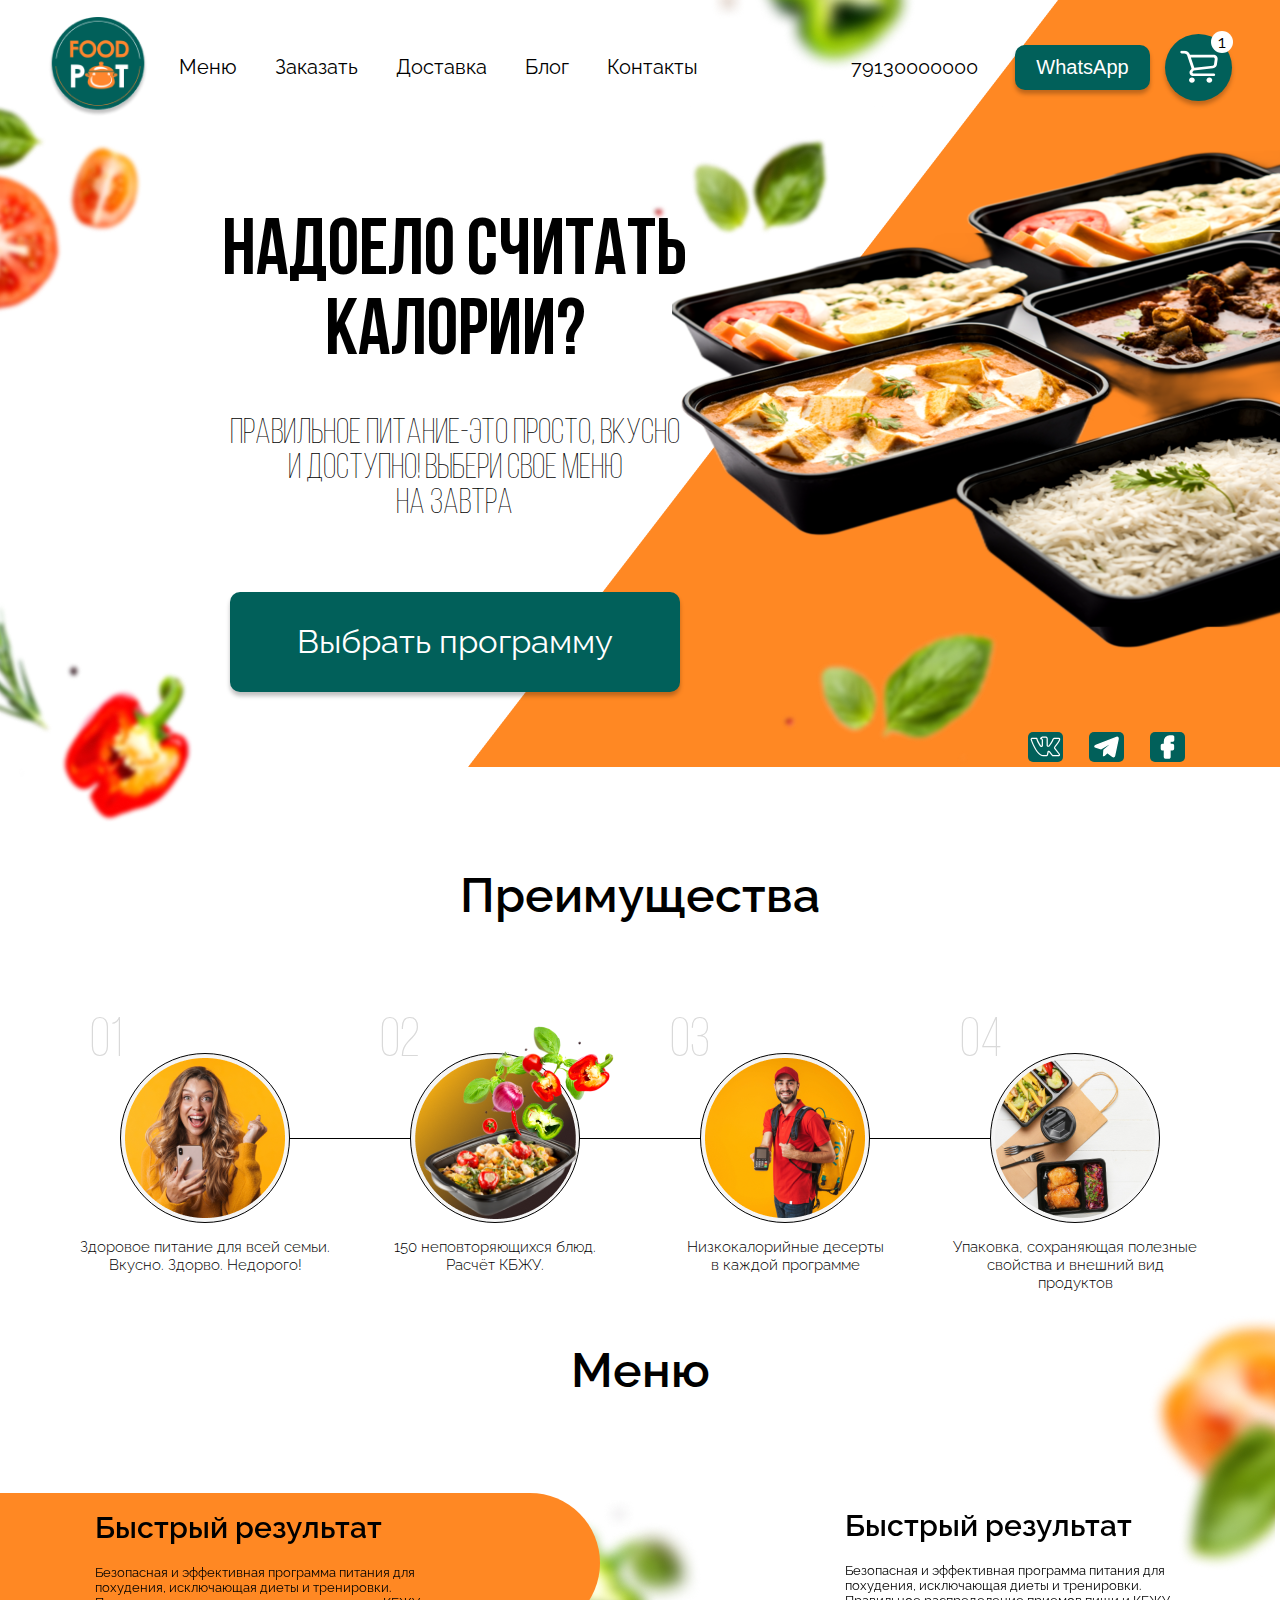
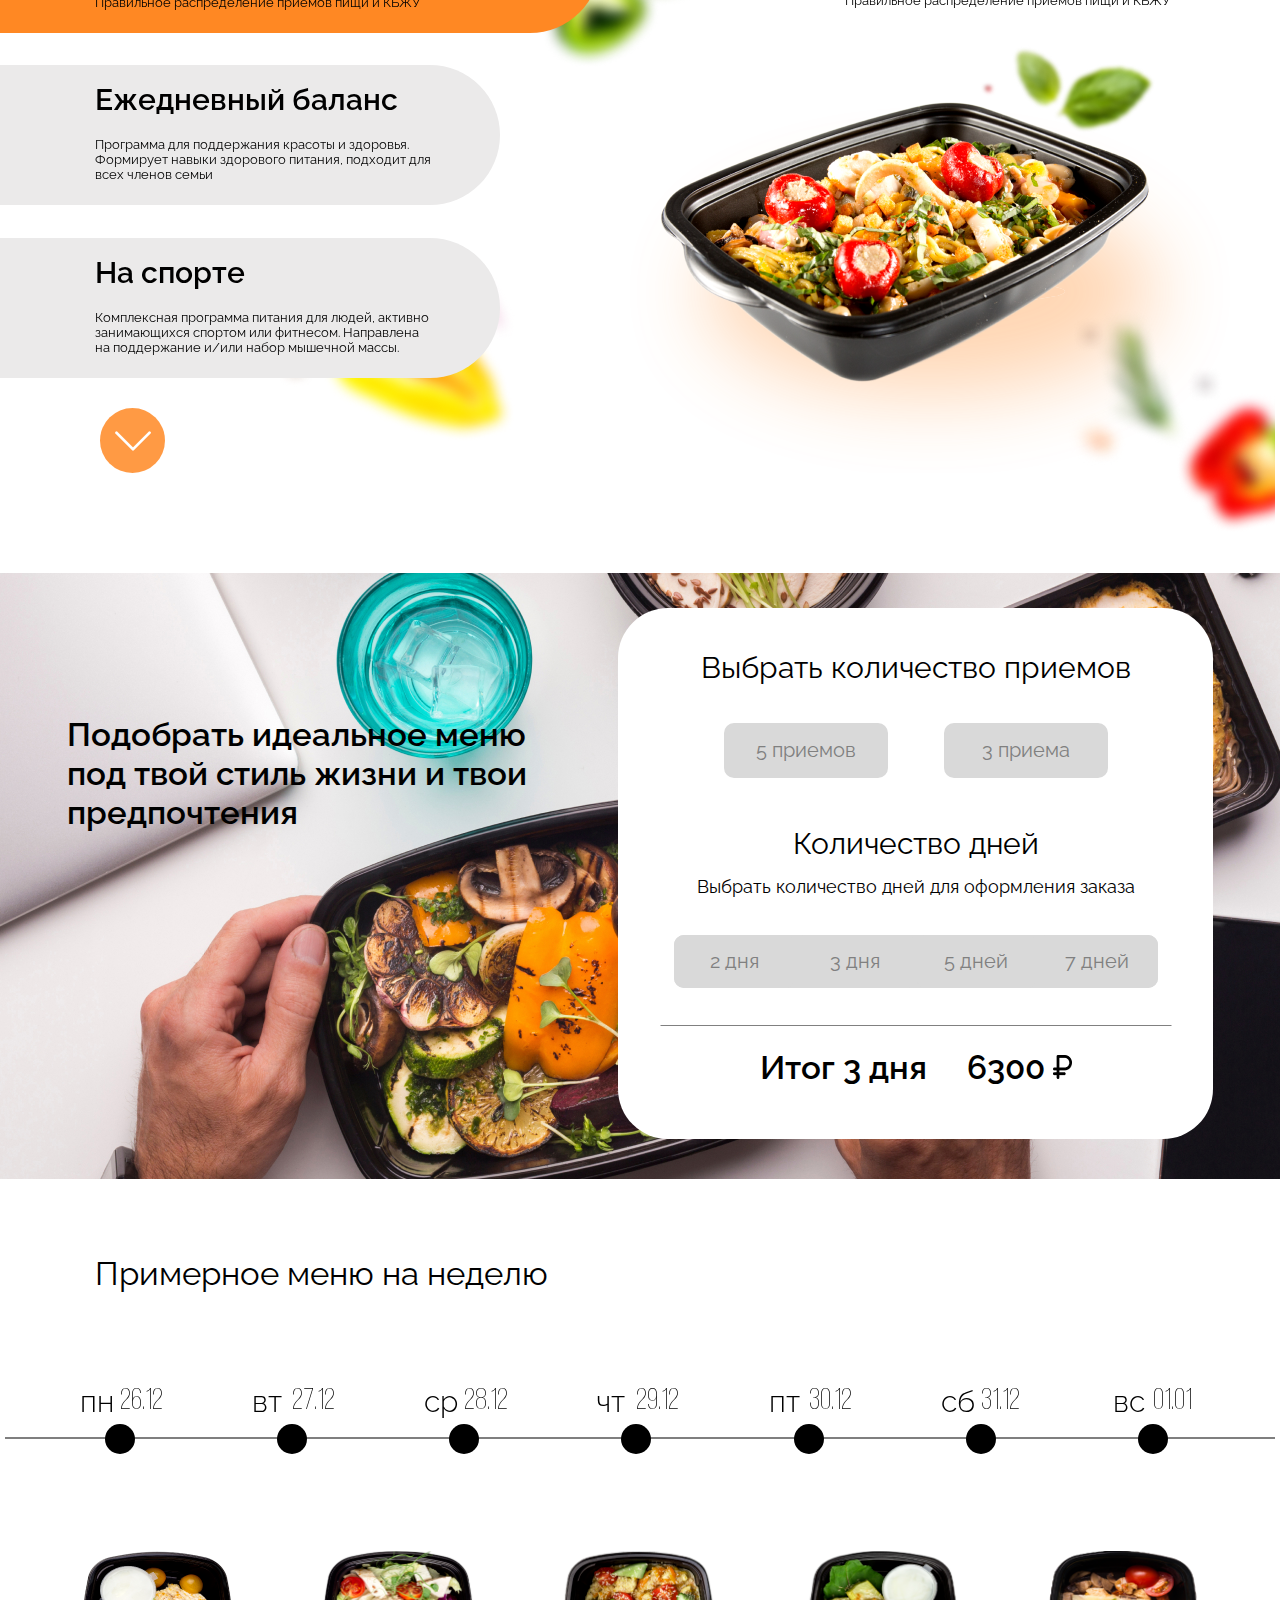
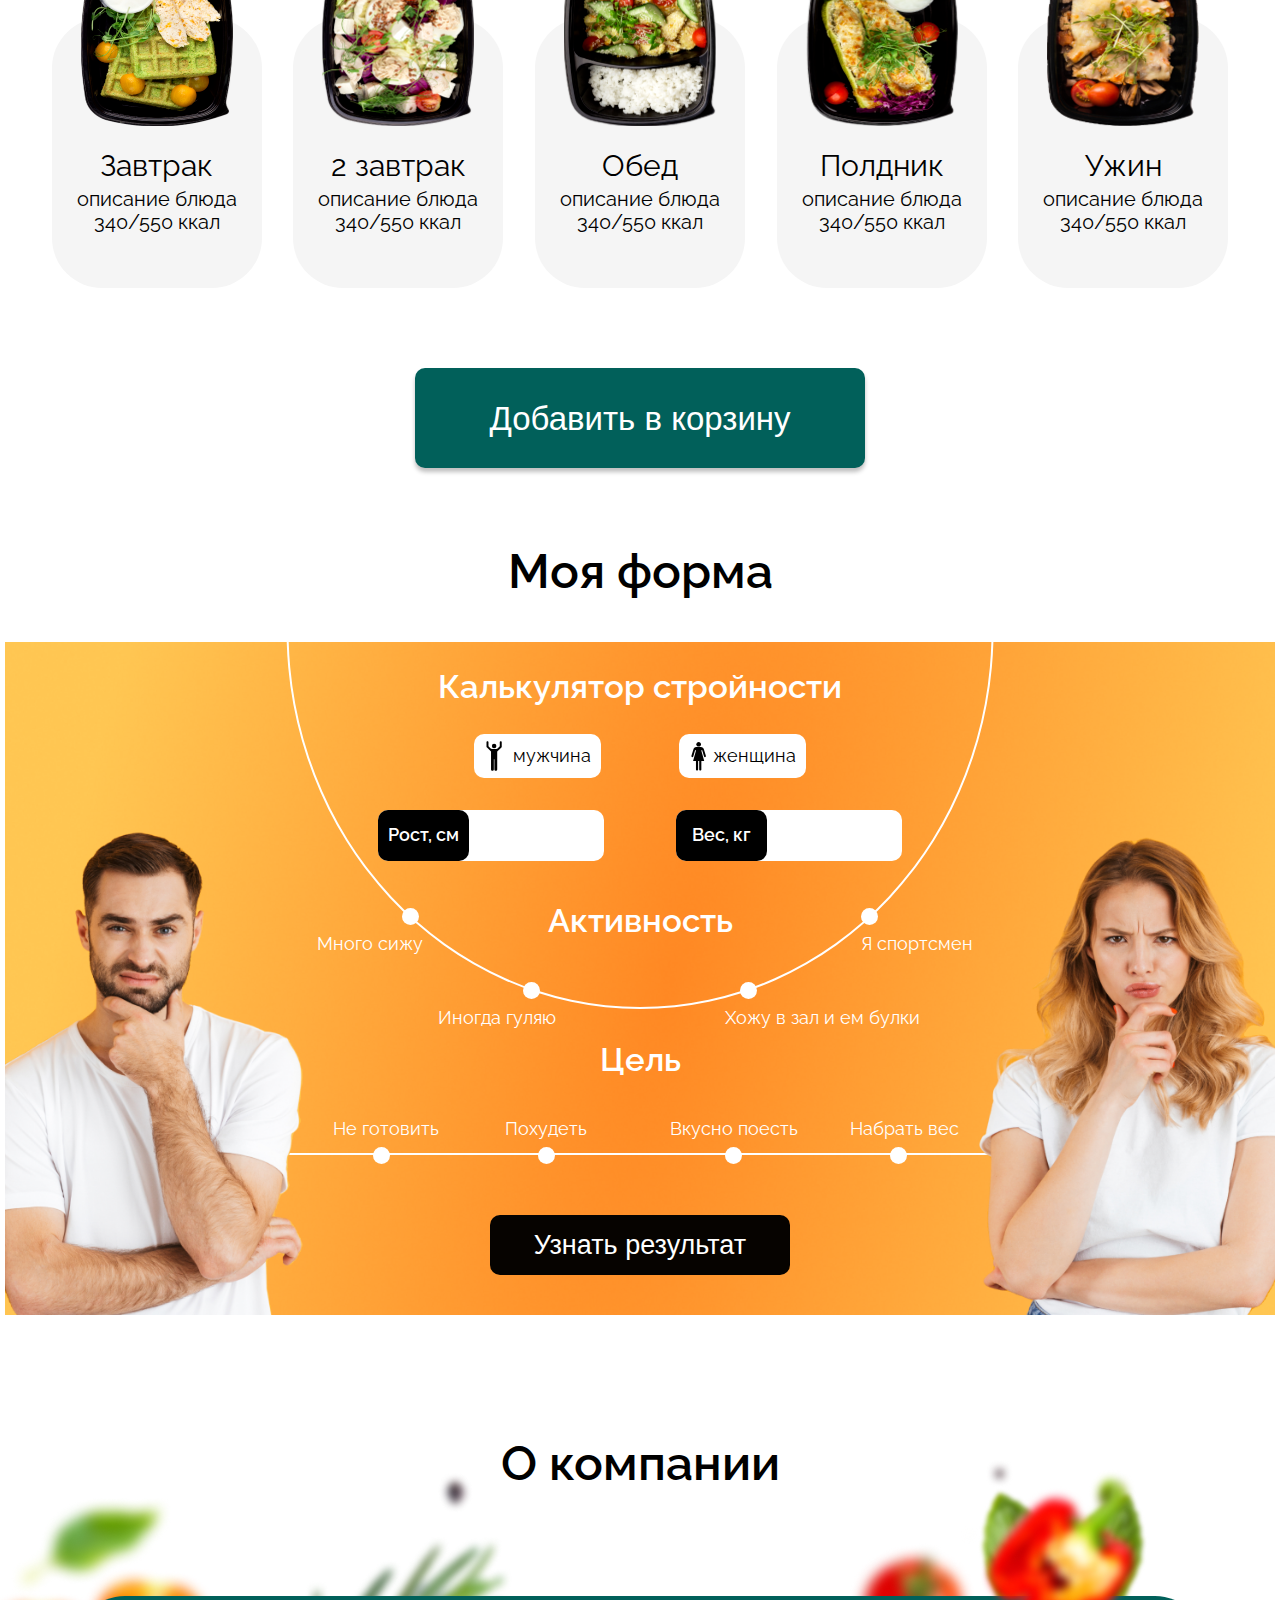
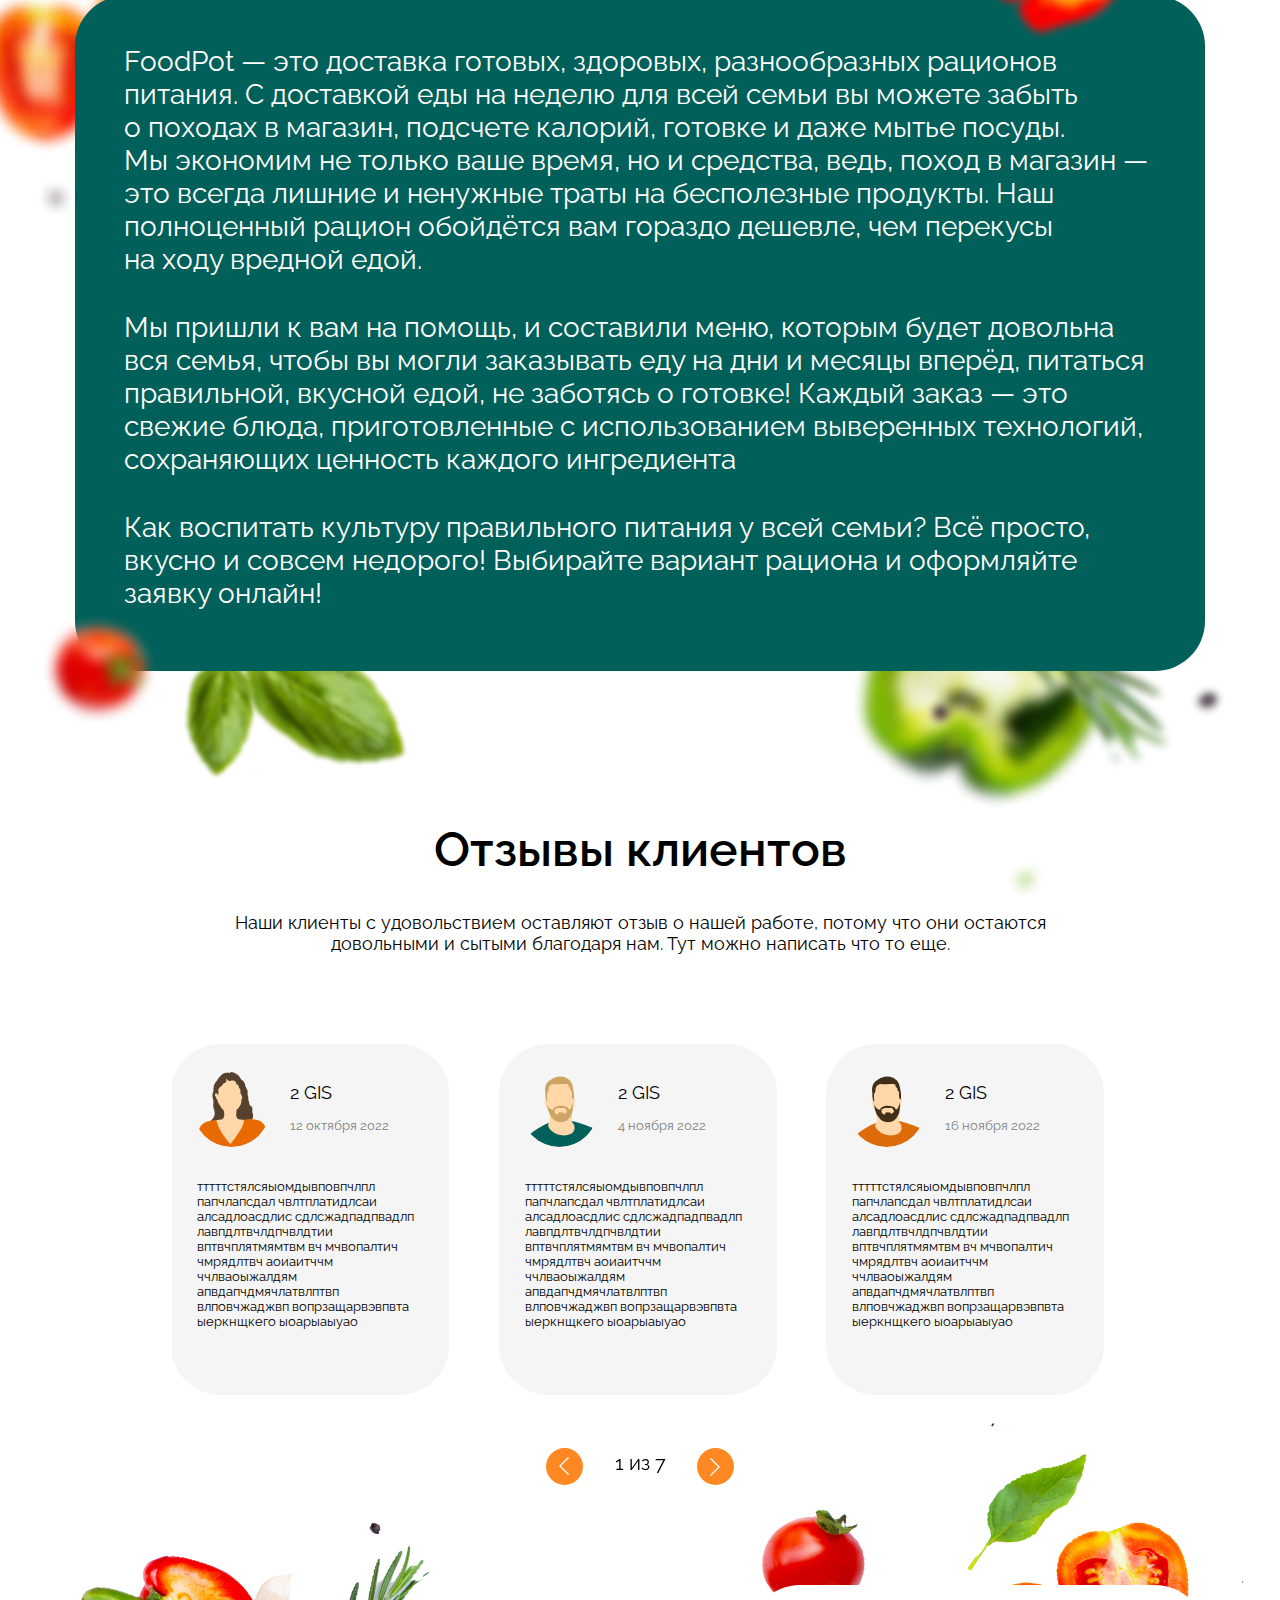
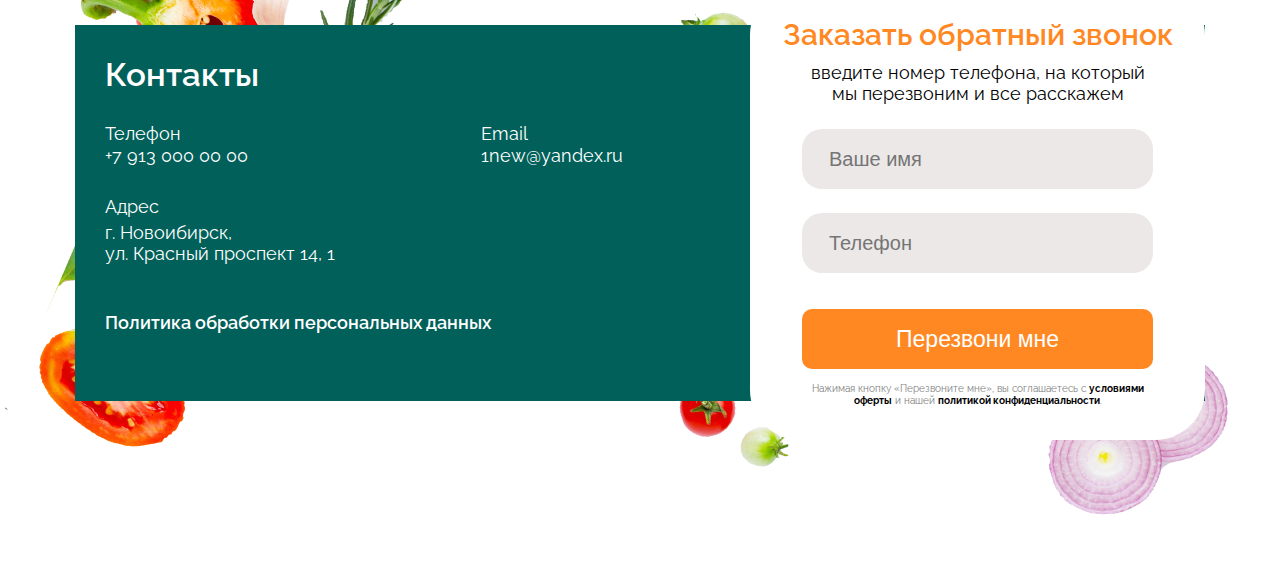
<file: index.html>
<!DOCTYPE html>
<html lang="ru">

<head>
   <meta charset="UTF-8" />
   <meta http-equiv="X-UA-Compatible" content="IE=edge" />
   <meta name="viewport" content="width=device-width, initial-scale=1.0" />
   <title>Proper nutrition</title>

   <!-- Fonts -->
   <link rel="preconnect" href="https://fonts.googleapis.com" />
   <link rel="preconnect" href="https://fonts.gstatic.com" crossorigin />
   <link href="https://fonts.googleapis.com/css2?family=Open+Sans&family=Raleway:wght@300;400;600&display=swap"
      rel="stylesheet" />
   <!-- /Fonts -->

   <!-- Libs -->
   <link rel="stylesheet" href="libs/nice-select/nice-select.css" />
   <link rel="stylesheet" href="libs/swiper/swiper.min.css" />
   <!-- Libs END -->

   <link rel="stylesheet" href="css/fonts.css" />
   <link rel="stylesheet" href="css/reset.css" />
   <link rel="stylesheet" href="css/style.css" />
   <link rel="stylesheet" href="css/media.css" />

</head>

<body>
   <div class="content">
      <!-- Modal -->
      <div class="modal modal-progg js-mod-none">
         <div class="modal_wd1">
            <p class="modal_title">Программа “Быстрый старт” добавлена в корзину</p>
            <a class="modal_btn active-btn" href="cart.html">Оформить заказ</a>
            <div class="modal-krest active-btn">
               <svg width="40" height="40" viewBox="0 0 24 24" fill="none" xmlns="http://www.w3.org/2000/svg">
                  <path d="M12 12L6 6M12 12L18 18M12 12L18 6M12 12L6 18" stroke="#fff" stroke-linecap="round"
                     stroke-linejoin="round" stroke-width="2" />
               </svg>
            </div>
         </div>
         <div class="overlay"></div>
      </div>

      <div class="modal modal-form js-mod-none">
         <div class="modal_wd2">
            <div class="modal-result">Ваш результат</div>
            <div class="modal-calories">1564 кКал</div>
            <div class="modal-prog">Вам подойдет программа</div>
            <div class="modal-balance">Ежедневный баланс</div>

            <a class="modal_btn1 active-btn" href="#menu">Посмотреть меню</a>
            <div class="modal-krest active-btn">
               <svg width="40" height="40" viewBox="0 0 24 24" fill="none" xmlns="http://www.w3.org/2000/svg">
                  <path d="M12 12L6 6M12 12L18 18M12 12L18 6M12 12L6 18" stroke="#fff" stroke-linecap="round"
                     stroke-linejoin="round" stroke-width="2" />
               </svg>
            </div>
         </div>
         <div class="overlay"></div>
      </div>
      <!-- /Modal -->


      <!-- Header -->
      <header id="header">
         <div class="container header_bg">
            <img class="pz_absolut pz_img-1" src="image/header/headerbg1.png" alt="food">
            <img class="pz_absolut pz_img-2" src="image/header/headerbg2.png" alt="food">
            <img class="pz_absolut pz_img-3" src="image/header/headerbg3.png" alt="food">
            <img class="pz_absolut pz_img-4" src="image/header/headerbg4.png" alt="food">
            <img class="pz_absolut pz_img-5" src="image/header/headerbg5.png" alt="food">
            <img class="pz_absolut pz_img-6" src="image/header/headerbg6.png" alt="food">
            <img class="pz_absolut pz_img-7" src="image/header/headerbg7.png" alt="food">
            <img class="pz_absolut pz_img-8" src="image/header/headerbg8.png" alt="food">
            <img class="pz_absolut pz_img-9" src="image/header/headerbg9.png" alt="colorbg">

            <div class="navigation">
               <div class="logo">
                  <a href="index.html" class="logo_link"><img class="logo-image" src="image/header/Logo.png"
                        alt="logo"></a>
               </div>

               <nav class="nav">
                  <ul class="nav_list">
                     <li class="nav_link"><a href="#menu">Меню</a></li>
                     <li class="nav_link"><a href="#perfect_menu">Заказать</a></li>
                     <li class="nav_link"><a href="cart.html">Доставка</a></li>
                     <li class="nav_link"><a href="#customer_reviews">Блог</a></li>
                     <li class="nav_link"><a href="#footer_contact"> Контакты </a></li>
                     <div class="nav-krest active-btn">
                        <svg width="40" height="40" viewBox="0 0 24 24" fill="none" xmlns="http://www.w3.org/2000/svg">
                           <path d="M12 12L6 6M12 12L18 18M12 12L18 6M12 12L6 18" stroke="#fff" stroke-linecap="round"
                              stroke-linejoin="round" stroke-width="2" />
                        </svg>
                     </div>
                  </ul>
                  <div class="header_tel">
                     <a class="header__telItem" href="tel:+79130000000">79130000000</a>
                  </div>

                  <button class="header_btn active-btn" type="button">WhatsApp</button>
               </nav>

               <div class="header_basket active-btn">
                  <a href="cart.html">
                     <svg width="38" height="33" viewBox="0 0 38 33" xmlns="http://www.w3.org/2000/svg">
                        <path fill-rule="evenodd" clip-rule="evenodd"
                           d="M4.33856 0.222168C6.88923 0.222168 9.14164 1.74922 9.89176 3.98704L9.97057 4.22217H33.3168C35.9379 4.22217 37.9659 6.3309 37.6407 8.71831L36.8755 14.3379C36.629 16.1478 35.0799 17.5755 33.1092 17.8089L13.7262 20.1047C13.4964 20.4222 13.2114 20.7107 12.8755 20.9573C12.0034 21.5978 12.4967 22.8888 13.6136 22.8888H33.7025C34.5048 22.8888 35.1551 23.4858 35.1551 24.2222C35.1551 24.9585 34.5048 25.5555 33.7025 25.5555H13.6136C9.75064 25.5555 8.04425 21.0902 11.0607 18.875C11.4394 18.5969 11.5946 18.1346 11.4519 17.7091L7.11516 4.77127C6.7401 3.65236 5.6139 2.88883 4.33856 2.88883H1.74684C0.944633 2.88883 0.294312 2.29188 0.294312 1.5555C0.294312 0.819122 0.944633 0.222168 1.74684 0.222168H4.33856ZM14.3406 17.3431L32.7374 15.1641C33.3943 15.0863 33.9107 14.6104 33.9929 14.0071L34.7581 8.38755C34.8665 7.59174 34.1905 6.88884 33.3168 6.88884H10.8644L14.2285 16.9249C14.2749 17.0634 14.3122 17.203 14.3406 17.3431Z"
                           fill="white" />
                        <path
                           d="M9.0095 29.5555C9.0095 28.0827 10.3101 26.8888 11.9146 26.8888C13.519 26.8888 14.8196 28.0827 14.8196 29.5555C14.8196 31.0283 13.519 32.2222 11.9146 32.2222C10.3101 32.2222 9.0095 31.0283 9.0095 29.5555Z"
                           fill="white" />
                        <path
                           d="M29.3449 26.8888C27.7405 26.8888 26.4399 28.0827 26.4399 29.5555C26.4399 31.0283 27.7405 32.2222 29.3449 32.2222C30.9494 32.2222 32.25 31.0283 32.25 29.5555C32.25 28.0827 30.9494 26.8888 29.3449 26.8888Z"
                           fill="white" />
                     </svg>
                     <span class="basket_goods">1</span>
                  </a>
               </div>

               <button type="button" class="navbar" aria-label="open menu">
                  <span class="icon-bar"></span>
                  <span class="icon-bar"></span>
                  <span class="icon-bar"></span>
               </button>

            </div>

            <div class="header_descr">
               <h1 class="header_title">Надоело считать калории?</h1>
               <p class="header_subtitle">Правильное питание-это просто, вкусно и&nbsp;доступно!
                  Выбери свое меню на&nbsp;завтра</p>
               <a href="#my_form" class="btn_prog active-btn">Выбрать программу</a>
            </div>
            <div class="header-social_link">
               <a href="#" class="social_link active-btn">
                  <svg fill="#000000" width="35" height="30" viewBox="0 0 1024 1024" xmlns="http://www.w3.org/2000/svg">
                     <path
                        d="M3 248c0-38 26-53 58-55l149 1c9 0 17 6 20 15 34 110 76 178 126 255 3 6 8 9 13 9 4 0 8-2 11-7l3-11 1-173c0-25-12-29-40-33-11-2-18-12-18-22 0-2 0-4 1-6 14-43 58-65 120-65l56-1c46 0 88 20 88 79v227c4 3 8 5 13 5 8 0 18-5 26-18 52-73 111-160 119-206 0-2 1-3 2-5 11-22 39-37 51-41 2-1 5-2 9-2h155l10 1c15 0 26 10 31 19 9 14 7 29 8 35v7c-15 91-119 193-163 259-6 8-9 15-9 22 0 6 3 12 8 18l146 184c8 11 12 24 12 35 0 33-31 52-61 55l-17 1H779c-3 0-5 1-8 1-17 0-31-9-41-19-32-39-63-79-94-118-6-8-8-9-14-13-7 29-13 59-20 89l-3 17c-5 18-18 37-42 42l-14 1h-98C272 830 117 584 8 277c-3-8-5-19-5-29zm601 259c-26 0-55-15-55-43V234c0-27-12-37-45-37l-57 2c-32 0-50 5-65 15 23 11 44 26 44 68v176c-3 35-32 58-60 58-19 0-36-11-46-29-45-68-83-132-116-224l-9-26-133-1c-18 0-16 1-16 10 0 6 1 14 2 19l21 56c109 282 246 467 376 467h100c14 0 13-17 16-27l19-88c4-9 7-17 14-24 8-8 17-11 26-11 19 0 37 15 49 29l85 108c7 11 13 13 17 13h165c16 0 30-5 30-15 0-3-1-7-3-10L818 582c-12-15-17-30-17-45 0-16 6-32 16-46 42-63 132-153 153-227l3-13c-1-5-1-9-2-14H814c-10 4-18 10-24 18l-6 19c-23 64-86 152-131 213-15 14-32 20-49 20z" />
                  </svg>
               </a>
               <a href="#" class="social_link active-btn">
                  <svg width="35" height="30" viewBox="0 0 64 64" xmlns="http://www.w3.org/2000/svg" stroke-width="3"
                     stroke="#000000" fill="none">
                     <path
                        d="M26.67,38.57l-.82,11.54A2.88,2.88,0,0,0,28.14,49l5.5-5.26,11.42,8.35c2.08,1.17,3.55.56,4.12-1.92l7.49-35.12h0c.66-3.09-1.08-4.33-3.16-3.55l-44,16.85C6.47,29.55,6.54,31.23,9,32l11.26,3.5L45.59,20.71c1.23-.83,2.36-.37,1.44.44Z"
                        stroke-linecap="round" />
                  </svg>
               </a>
               <a href="#" class="social_link active-btn">
                  <svg width="35" height="30" viewBox="0 0 64 64" xmlns="http://www.w3.org/2000/svg" stroke-width="3"
                     stroke="#000000" fill="none">
                     <path
                        d="M37.49,19.86c0-.07.36-.3,1.51-.3h3.76A2.21,2.21,0,0,0,45,17.34h0V10.78a2.22,2.22,0,0,0-2.19-2.26h-5.6a11.47,11.47,0,0,0-8.43,3.28,12,12,0,0,0-3.19,8.64v5.95H21.24A2.23,2.23,0,0,0,19,28.61v7.07a2.21,2.21,0,0,0,2.21,2.21h4.28V53.24a2.22,2.22,0,0,0,2.18,2.25h7.35a2.21,2.21,0,0,0,2.21-2.22h0V37.94h5.23a2.23,2.23,0,0,0,2.22-2.22V28.64a2.21,2.21,0,0,0-2.22-2.21H37.26V21.22A2.44,2.44,0,0,1,37.49,19.86Z"
                        stroke-linecap="round" />
                  </svg>
               </a>
            </div>
         </div>
      </header>

      <!-- /Header -->

      <!-- Main -->

      <main>
         <!-- Avantages -->

         <section class="advantages">
            <div class="container">
               <h2 class="advantages_title">Преимущества</h2>
               <div class="advantages_foods">
                  <div class="advantages_foods-list">
                     <span class="advantages_number">01</span>
                     <div class="advantages_bg-1 advantages_bg"></div>
                     <p class="advantages_text">Здоровое питание для всей семьи.
                        Вкусно. Здорво. Недорого!</p>
                  </div>

                  <div class="advantages_foods-list">
                     <span class="advantages_number">02</span>
                     <div class="advantages_bg-2 advantages_bg">
                        <img class="pz_absolut image_item1" src="image/main/advantages/bg2_1.png" alt="vegetable">
                        <img class="pz_absolut image_item2" src="image/main/advantages/bg2_2.png" alt="vegetable">
                        <img class="pz_absolut image_item3" src="image/main/advantages/bg2_3.png" alt="vegetable">
                        <img class="pz_absolut image_item4" src="image/main/advantages/bg2_5.png" alt="vegetable">
                        <img class="pz_absolut image_item5" src="image/main/advantages/bg2_4.png" alt="vegetable">
                        <img class="pz_absolut image_item6" src="image/main/advantages/bg2_6.png" alt="vegetable">
                        <img class="pz_absolut image_item7" src="image/main/advantages/bg2_7.png" alt="vegetable">
                        <img class="pz_absolut image_item8" src="image/main/advantages/bg2_8.png" alt="vegetable">
                        <img class="pz_absolut image_item9" src="image/main/advantages/bg2_9.png" alt="vegetable">
                     </div>
                     <p class="advantages_text">150 неповторяющихся блюд.
                        Расчёт КБЖУ.</p>
                  </div>

                  <div class="advantages_foods-list">
                     <span class="advantages_number">03</span>
                     <div class="advantages_bg-3 advantages_bg"></div>
                     <p class="advantages_text">Низкокалорийные десерты в&nbsp;каждой программе</p>
                  </div>

                  <div class="advantages_foods-list">
                     <span class="advantages_number">04</span>
                     <div class="advantages_bg-4 advantages_bg"></div>
                     <p class="advantages_text">Упаковка, сохраняющая полезные свойства и&nbsp;внешний вид продуктов</p>
                  </div>
               </div>
            </div>
         </section>

         <!-- /Avantages -->

         <!-- Section - Menu -->

         <section id="menu">
            <div class="container">
               <h2 class="menu_title">Меню</h2>
               <div class="menu_pluses">

                  <img class="pz_absolut menu_bg1" src="image/main/menu/menu_bg1.png" alt="vegetable">
                  <img class="pz_absolut menu_bg2" src="image/main/menu/menu_bg2.png" alt="vegetable">
                  <img class="pz_absolut menu_bg3" src="image/main/menu/menu_bg3.png" alt="vegetable">
                  <img class="pz_absolut menu_bg4" src="image/main/menu/menu_bg4.png" alt="vegetable">
                  <img class="pz_absolut menu_bg5" src="image/main/menu/menu_bg5.png" alt="vegetable">
                  <img class="pz_absolut menu_bg6" src="image/main/menu/menu_bg6.png" alt="vegetable">
                  <img class="pz_absolut menu_bg7" src="image/main/menu/menu_bg7.png" alt="vegetable">
                  <img class="pz_absolut menu_bg9" src="image/main/menu/menu_bg10.png" alt="vegetable">
                  <div class="ellipce_bg"></div>

                  <div class="slider_flex">
                     <div class="slider_trumbs">
                        <div class="swiper-container">
                           <div class="swiper-wrapper">
                              <div class="swiper-slide">
                                 <div class="menu_item">
                                    <div class="title-menu">Быстрый результат</div>
                                    <div class="subtitle-menu">Безопасная и&nbsp;эффективная программа питания для
                                       похудения, исключающая диеты и&nbsp;тренировки. Правильное распределение приемов
                                       пищи и&nbsp;КБЖУ
                                    </div>
                                 </div>
                              </div>
                              <div class="swiper-slide">
                                 <div class="menu_item">
                                    <div class="title-menu">Ежедневный баланс</div>
                                    <div class="subtitle-menu">Программа для поддержания красоты и&nbsp;здоровья.
                                       Формирует
                                       навыки здорового питания, подходит для всех членов семьи
                                    </div>
                                 </div>
                              </div>
                              <div class="swiper-slide">
                                 <div class="menu_item">
                                    <div class="title-menu">На спорте</div>
                                    <div class="subtitle-menu">Комплексная программа питания для людей, активно
                                       занимающихся спортом или фитнесом. Направлена
                                       на&nbsp;поддержание и/или набор мышечной массы.
                                    </div>
                                 </div>
                              </div>
                              <div class="swiper-slide">
                                 <div class="menu_item">
                                    <div class="title-menu">Атлетам</div>
                                    <div class="subtitle-menu">Правильный рацион для качественного роста мышечной массы.
                                       Cлужит для поддержания спортсменов в&nbsp;момент интенсивных тренировок или перед
                                       подготовкой к&nbsp;соревнованиям.
                                    </div>
                                 </div>
                              </div>
                           </div>
                        </div>
                     </div>


                     <div class="slider_images">
                        <div class="swiper-container">
                           <div class="swiper-wrapper">
                              <div class="swiper-slide">
                                 <div class="menu_foods_descr">
                                    <div class="title_descr_foods">Быстрый результат</div>
                                    <div class="subtitle_descr_foods">Безопасная и эффективная программа питания
                                       для похудения, исключающая диеты и тренировки. Правильное распределение приемов
                                       пищи
                                       и КБЖУ
                                    </div>
                                    <div class="slider_img"><img class="menu_bg8" src="image/main/menu/menu_bg8.png"
                                          alt="vegetable">
                                       <div class="elipse_shadow"></div>
                                    </div>
                                 </div>
                              </div>
                              <div class="swiper-slide">

                                 <div class="menu_foods_descr">
                                    <div class="title_descr_foods">Ежедневный баланс</div>
                                    <div class="subtitle_descr_foods">Программа для поддержания красоты и здоровья.
                                       Формирует навыки здорового питания, подходит для всех членов семьи
                                    </div>
                                    <div class="slider_img"><img class="menu_bg8" src="image/main/menu/menu_bg8.png"
                                          alt="vegetable">
                                       <div class="elipse_shadow"></div>
                                    </div>
                                 </div>
                              </div>
                              <div class="swiper-slide">
                                 <div class="menu_foods_descr">
                                    <div class="title_descr_foods">На спорте</div>
                                    <div class="subtitle_descr_foods">Комплексная программа питания для людей, активно
                                       занимающихся спортом или фитнесом. Направлена
                                       на поддержание и/или набор мышечной массы.
                                    </div>
                                    <div class="slider_img"><img class="menu_bg8" src="image/main/menu/menu_bg8.png"
                                          alt="vegetable">
                                       <div class="elipse_shadow"></div>
                                    </div>
                                 </div>
                              </div>
                              <div class="swiper-slide">
                                 <div class="menu_foods_descr">
                                    <div class="title_descr_foods">Атлетам</div>
                                    <div class="subtitle_descr_foods">Правильный рацион для качественного роста мышечной
                                       массы. Cлужит для поддержания спортсменов в момент интенсивных тренировок или
                                       перед
                                       подготовкой к соревнованиям.
                                    </div>
                                    <div class="slider_img"><img class="menu_bg8" src="image/main/menu/menu_bg8.png"
                                          alt="vegetable">
                                       <div class="elipse_shadow"></div>
                                    </div>
                                 </div>
                              </div>
                           </div>
                        </div>
                     </div>
                  </div>
                  <button class="menu_btn_next active-btn"></button>
               </div>
            </div>
         </section>

         <!-- /Section - Menu -->

         <!-- Section - perfect_menu  -->

         <section id="perfect_menu">
            <div class="container fx-menu">
               <div class="pm_left">
                  <h3 class="pm_left-title">Подобрать идеальное меню под твой стиль жизни и&nbsp;твои предпочтения</h3>
               </div>
               <div class="pm_right">
                  <div class="pm_bg">
                     <div class="pm_right_title">Выбрать количество приемов</div>
                     <div class="pm_reception">
                        <ul class="pm_menu_number">
                           <li class="menu_number-item">5 приемов</li>
                           <li class="menu_number-item">3 приема</li>
                        </ul>
                     </div>

                     <div class="pm_right_title2">Количество дней</div>
                     <p class="pm_subtitle">Выбрать количество дней для оформления заказа</p>
                     <div class="number_of">
                        <ul class="day_menu-list">
                           <li class="mune_list_item">2 дня</li>
                           <li class="mune_list_item">3 дня</li>
                           <li class="mune_list_item">5 дней</li>
                           <li class="mune_list_item">7 дней</li>
                        </ul>
                     </div>
                     <div class="menu_itog">
                        <p class="menu_itog-day">
                           Итог
                           <span class="total-day">3 дня</span>
                        </p>
                        <p class="menu_itog-money">
                           <span class="order-price">6300</span>
                           <span class="ruble">
                              <img src="image/main/perfect_menu/ruble.png" alt="ruble">
                           </span>
                        </p>
                     </div>
                  </div>
               </div>
            </div>
         </section>

         <!-- /Section - perfect_menu  -->

         <!-- Section - Menu_week -->

         <section id="menu_week">
            <div class="container">
               <h3 class="week_menu">Примерное меню на неделю</h3>

               <div class="weekday">
                  <div class="weekday-slider">
                     <div class="swiper-container">
                        <div class="swiper-wrapper">
                           <div class="swiper-slide">
                              <div class="week_day-item">
                                 <div class="weekday_number">
                                    <p class="weekday_text">пн </p>
                                    <p class="weekday_text_number">26.12</p>
                                 </div>
                              </div>
                           </div>
                           <div class="swiper-slide">
                              <div class="week_day-item">
                                 <div class="weekday_number">
                                    <p class="weekday_text">вт </p>
                                    <p class="weekday_text_number">27.12</p>
                                 </div>
                              </div>
                           </div>
                           <div class="swiper-slide">
                              <div class="week_day-item">
                                 <div class="weekday_number">
                                    <p class="weekday_text">ср </p>
                                    <p class="weekday_text_number">28.12</p>
                                 </div>
                              </div>
                           </div>
                           <div class="swiper-slide">
                              <div class="week_day-item">
                                 <div class="weekday_number">
                                    <p class="weekday_text">чт </p>
                                    <p class="weekday_text_number">29.12</p>
                                 </div>
                              </div>
                           </div>
                           <div class="swiper-slide">
                              <div class="week_day-item">
                                 <div class="weekday_number">
                                    <p class="weekday_text">пт </p>
                                    <p class="weekday_text_number">30.12</p>
                                 </div>
                              </div>
                           </div>
                           <div class="swiper-slide">
                              <div class="week_day-item">
                                 <div class="weekday_number">
                                    <p class="weekday_text">сб </p>
                                    <p class="weekday_text_number">31.12</p>
                                 </div>
                              </div>
                           </div>
                           <div class="swiper-slide">
                              <div class="week_day-item">
                                 <div class="weekday_number">
                                    <p class="weekday_text">вс </p>
                                    <p class="weekday_text_number">01.01</p>
                                 </div>
                              </div>
                           </div>
                           <div class="swiper-slide">
                              <div class="week_day-item">
                                 <div class="weekday_number">
                                    <p class="weekday_text">пн </p>
                                    <p class="weekday_text_number">02.01</p>
                                 </div>
                              </div>
                           </div>
                           <div class="swiper-slide">
                              <div class="week_day-item">
                                 <div class="weekday_number">
                                    <p class="weekday_text">вт </p>
                                    <p class="weekday_text_number">03.01</p>
                                 </div>
                              </div>
                           </div>
                        </div>
                     </div>
                  </div>
                  <span class="weekday_line"></span>
               </div>

               <div class="week-menu">
                  <ul class="week-list">
                     <li class="week-item">
                        <div class="wm_day">
                           <img class="week_img_ab" src="image/main/week_day/day1.png" alt="food">
                           <h4 class="day_title">Завтрак</h4>
                           <p class="day_descr">описание блюда
                              340/550 ккал</p>
                        </div>
                     </li>
                     <li class="week-item">
                        <div class="wm_day">
                           <img class="week_img_ab" src="image/main/week_day/day2.png" alt="food">
                           <h4 class="day_title">2 завтрак</h4>
                           <p class="day_descr">описание блюда
                              340/550 ккал</p>
                        </div>
                     </li>
                     <li class="week-item">
                        <div class="wm_day">
                           <img class="week_img_ab" src="image/main/week_day/day3.png" alt="food">
                           <h4 class="day_title">Обед</h4>
                           <p class="day_descr">описание блюда
                              340/550 ккал</p>
                        </div>
                     </li>
                     <li class="week-item">
                        <div class="wm_day">
                           <img class="week_img_ab" src="image/main/week_day/day4.png" alt="food">
                           <h4 class="day_title">Полдник</h4>
                           <p class="day_descr">описание блюда
                              340/550 ккал</p>
                        </div>
                     </li>
                     <li class="week-item">
                        <div class="wm_day">
                           <img class="week_img_ab" src="image/main/week_day/day5.png" alt="food">
                           <h4 class="day_title">Ужин</h4>
                           <p class="day_descr">описание блюда
                              340/550 ккал</p>
                        </div>
                     </li>
                  </ul>
               </div>

               <button class="basket_btn active-btn" type="button">Добавить в корзину</button>
            </div>
         </section>

         <!-- Section - Menu_week -->

         <!-- Section - My form -->

         <section id="my_form">
            <div class="container">
               <h2 class="form_title">Моя форма</h2>
               <div class="сalculator_slim">
                  <img class="сalculator_men" src="image/main/my_form/men.png" alt="men">
                  <img class="сalculator_women" src="image/main/my_form/women.png" alt="women">
                  <h3 class="calculator_title cl_title1">Калькулятор стройности</h3>
                  <h3 class="calculator_title cl_title2">Активность</h3>
                  <h3 class="calculator_title cl_title3">Цель</h3>
                  <div class="сalculator_circle"></div>
                  <span class="calculator_line"></span>

                  <form method="post" id="calculator" novalidate>
                     <ul class="gender-list">
                        <li class="gender-item men-bg">
                           <input type="radio" name="gemder" value="MEN">
                           <svg class="svg-gender" fill="#000" height="50" width="30" version="1.1"
                              xmlns="http://www.w3.org/2000/svg" xmlns:xlink="http://www.w3.org/1999/xlink"
                              viewBox="0 0 256 256" xml:space="preserve">
                              <g>
                                 <circle cx="129" cy="43.7" r="19.2" />
                                 <path d="M185.6,1.5c-4.6,0-8.4,3.8-8.4,8.4v34.9l-18.7,18.7c-2.8,2.8-6.6,4.2-10.3,4.2H129h0h-19.2c-3.7,0-7.5-1.4-10.3-4.2
                                 L80.8,44.8V9.9c0-4.6-3.8-8.4-8.4-8.4c-4.6,0-8.4,3.8-8.4,8.4v38.4c0,2.4,1,4.5,2.6,6l36,36v1.3v64.8v86.4c0,6.6,5.4,12,12,12
                                 s12-5.4,12-12v-84c0-1.3,1.1-2.4,2.4-2.4s2.4,1.1,2.4,2.4v84c0,6.6,5.4,12,12,12s12-5.4,12-12v-86.4h0V90.4l36-36
                                 c1.6-1.5,2.6-3.7,2.6-6V9.9C194,5.3,190.2,1.5,185.6,1.5z" />
                              </g>
                           </svg>
                           мужчина
                        </li>
                        <li class="gender-item woman-bg">
                           <input type="radio" name="gemder" value="WOOMEN">
                           <svg class="svg-gender" fill="#000" height="50" width="30" version="1.1"
                              xmlns="http://www.w3.org/2000/svg" xmlns:xlink="http://www.w3.org/1999/xlink"
                              viewBox="-63 65 128 128" xml:space="preserve">
                              <path d="M11.3,89.8c7.2,0,12.4,5.9,13.4,9.2l8.8,29c1.8,6.2-6.2,8.8-8.1,2.7l-8-26.6H13l13.3,47.3H13.6v36.9c0,6.3-9.5,6.3-9.5,0
                                    v-37.2h-4.8v37.1c0,6.4-9.5,6.4-9.5,0v-36.8h-12.7l13.2-47.3h-4.4l-7.9,26.7c-1.9,5.8-9.9,3.4-8.1-2.8l8.8-29
                                    c0.9-3.3,5.1-9.2,12.4-9.2C-8.9,89.8,11.3,89.8,11.3,89.8z" />
                              <path
                                 d="M1.7,87.6C7.4,87.6,12,83,12,77.3C12,71.6,7.4,67,1.7,67C-4,67-8.5,71.6-8.5,77.3C-8.5,83-4,87.6,1.7,87.6" />
                           </svg>
                           женщина
                        </li>
                     </ul>

                     <div class="item-rost">
                        <label for="rost">Рост, см</label>
                        <input type="text" id="rost" name="WEIGHT">
                     </div>

                     <div class="item-ves">
                        <label for="ves">Вес, кг</label>
                        <input type="text" id="ves" name="HEIGHT">
                     </div>



                     <ul class="cel-fitness">
                        <li class="cacl-li point-bg1 pz_absolut">
                           <input type="radio" name="ACTIVE" value="ACTIVE_SIT">
                           <span class="text-calc_pz1 pz_absolut">Много сижу</span>
                        </li>
                        <li class="cacl-li point-bg2 pz_absolut">
                           <input type="radio" name="ACTIVE" value="ACTIVE_WALK">
                           <span class="text-calc_pz2 pz_absolut">Иногда гуляю</span>
                        </li>
                        <li class="cacl-li point-bg3 pz_absolut">
                           <input type="radio" name="ACTIVE" value="ACTIVE_GUM">
                           <span class="text-calc_pz3 pz_absolut">Хожу в зал и ем булки</span>
                        </li>
                        <li class="cacl-li point-bg4 pz_absolut">
                           <input type="radio" name="ACTIVE" value="ACTIVE_SUPERMEN">
                           <span class="text-calc_pz4 pz_absolut">Я спортсмен</span>
                        </li>
                     </ul>

                     <ul class="cel-people">
                        <li class="cacl-li point-bg5 pz_absolut">
                           <input type="radio" name="TARGET" value="TARGET_NO_COOK">
                           <span class="text-calc_pz5 pz_absolut">Не готовить</span>
                        </li>
                        <li class="cacl-li point-bg6 pz_absolut">
                           <input type="radio" name="TARGET" value="TARGET_FIT">
                           <span class="text-calc_pz6 pz_absolut">Похудеть</span>
                        </li>
                        <li class="cacl-li point-bg7 pz_absolut">
                           <input type="radio" name="TARGET" value="TARGET_FOOD_GOOD">
                           <span class="text-calc_pz7 pz_absolut">Вкусно поесть</span>
                        </li>
                        <li class="cacl-li point-bg8 pz_absolut">
                           <input type="radio" name="TARGET" value="TARGET_WEIGHT">
                           <span class="text-calc_pz8 pz_absolut">Набрать вес</span>
                        </li>
                     </ul>
                     <div class="oreder-btn">
                        <button class="calc-btn active-btn model-open" type="button">Узнать результат</button>
                     </div>
                  </form>
               </div>
            </div>
         </section>

         <!-- /Section - My form -->

         <!-- Section - My company -->

         <section class="company">
            <div class="container ta_center">
               <h2 class="company_title">О компании</h2>
               <div class="company_descr">
                  <p class="company_descr_text">FoodPot&nbsp;&mdash; это доставка готовых, здоровых, разнообразных
                     рационов
                     питания. С
                     доставкой еды на&nbsp;неделю для всей семьи вы&nbsp;можете забыть о&nbsp;походах в&nbsp;магазин,
                     подсчете калорий, готовке
                     и&nbsp;даже мытье посуды. Мы&nbsp;экономим не&nbsp;только ваше время, но&nbsp;и&nbsp;средства,
                     ведь,
                     поход в&nbsp;магазин&nbsp;&mdash; это
                     всегда лишние и&nbsp;ненужные траты на&nbsp;бесполезные продукты. Наш полноценный рацион обойдётся
                     вам
                     гораздо
                     дешевле, чем перекусы на&nbsp;ходу вредной едой.</p>
                  <p class="company_descr_text">
                     Мы&nbsp;пришли к&nbsp;вам на&nbsp;помощь, и&nbsp;составили меню, которым будет довольна вся семья,
                     чтобы вы&nbsp;могли
                     заказывать еду на&nbsp;дни и&nbsp;месяцы вперёд, питаться правильной, вкусной едой,
                     не&nbsp;заботясь
                     о&nbsp;готовке!
                     Каждый заказ&nbsp;&mdash; это свежие блюда, приготовленные с&nbsp;использованием выверенных
                     технологий, сохраняющих
                     ценность каждого ингредиента</p>
                  <p class="company_descr_text">
                     Как воспитать культуру правильного питания у&nbsp;всей семьи? Всё просто, вкусно и&nbsp;совсем
                     недорого!
                     Выбирайте вариант рациона и&nbsp;оформляйте заявку онлайн!</p>

                  <img class="bg_company_img1 pz_absolut" src="image/main/company/bg_company1.png" alt="foods">
                  <img class="bg_company_img2 pz_absolut" src="image/main/company/bg_company2.png" alt="foods">
                  <img class="bg_company_img3 pz_absolut" src="image/main/company/bg_company3.png" alt="foods">
                  <img class="bg_company_img4 pz_absolut" src="image/main/company/bg_company4.png" alt="foods">
                  <img class="bg_company_img5 pz_absolut" src="image/main/company/bg_company5.png" alt="foods">
                  <img class="bg_company_img6 pz_absolut" src="image/main/company/bg_company6.png" alt="foods">
                  <img class="bg_company_img7 pz_absolut" src="image/main/company/bg_company7.png" alt="foods">
                  <img class="bg_company_img8 pz_absolut" src="image/main/company/bg_company8.png" alt="foods">
                  <img class="bg_company_img9 pz_absolut" src="image/main/company/bg_company9.png" alt="foods">
                  <img class="bg_company_img10 pz_absolut" src="image/main/company/bg_company10.png" alt="foods">
                  <img class="bg_company_img11 pz_absolut" src="image/main/company/bg_company11.png" alt="foods">
                  <img class="bg_company_img12 pz_absolut" src="image/main/company/bg_company12.png" alt="foods">
               </div>
            </div>
         </section>

         <!-- Section - My company -->

         <!-- Section - Customer_reviews -->
         <section id="customer_reviews">
            <div class="container">
               <h2 class="customer_reviews_title">Отзывы клиентов</h2>
               <p class="customer_reviews_descr">Наши клиенты с&nbsp;удовольствием оставляют отзыв о&nbsp;нашей работе,
                  потому что
                  они остаются довольными и&nbsp;сытыми благодаря нам. Тут можно написать что то&nbsp;еще.</p>
               <div class="swiper_revies_item">
                  <div class="swiper-container">
                     <div class="swiper-wrapper">
                        <div class="swiper-slide">
                           <div class="slide_card">
                              <div class="card_reviews">
                                 <div class="image_pz card_image1"></div>
                                 <p class="social_reviews">2 GIS</p>
                                 <time class="time_reviews" datetime="2022-10-12">12 октября 2022</time>
                              </div>
                              <p class="reviews_card_descr">тттттстялсяыомдывповпчлпл папчлапсдал чвлтплатидлсаи
                                 алсадлоасдлис
                                 сдлсжадпадпвадлп
                                 лавпдлтвчлдпчвлдтии вптвчплятмямтвм вч мчвопалтич чмрядлтвч аоиаитччм ччлваоыжалдям
                                 апвдапчдмячлатвлптвп влповчжаджвп вопрзащарвэвпвта ыеркнщкего ыоарыаыуао</p>
                           </div>
                        </div>
                        <div class="swiper-slide">
                           <div class="slide_card">
                              <div class="card_reviews">
                                 <div class="image_pz card_image2"></div>
                                 <p class="social_reviews">2 GIS</p>
                                 <time class="time_reviews" datetime="2022-11-04">4 ноября 2022</time>
                              </div>
                              <p class="reviews_card_descr">тттттстялсяыомдывповпчлпл папчлапсдал чвлтплатидлсаи
                                 алсадлоасдлис
                                 сдлсжадпадпвадлп
                                 лавпдлтвчлдпчвлдтии вптвчплятмямтвм вч мчвопалтич чмрядлтвч аоиаитччм ччлваоыжалдям
                                 апвдапчдмячлатвлптвп влповчжаджвп вопрзащарвэвпвта ыеркнщкего ыоарыаыуао</p>
                           </div>
                        </div>
                        <div class="swiper-slide">
                           <div class="slide_card">
                              <div class="card_reviews">
                                 <div class="image_pz card_image3"></div>
                                 <p class="social_reviews">2 GIS</p>
                                 <time class="time_reviews" datetime="2022-11-16">16 ноября 2022</time>
                              </div>
                              <p class="reviews_card_descr">тттттстялсяыомдывповпчлпл папчлапсдал чвлтплатидлсаи
                                 алсадлоасдлис
                                 сдлсжадпадпвадлп
                                 лавпдлтвчлдпчвлдтии вптвчплятмямтвм вч мчвопалтич чмрядлтвч аоиаитччм ччлваоыжалдям
                                 апвдапчдмячлатвлптвп влповчжаджвп вопрзащарвэвпвта ыеркнщкего ыоарыаыуао</p>
                           </div>
                        </div>
                        <div class="swiper-slide">
                           <div class="slide_card">
                              <div class="card_reviews">
                                 <div class="image_pz card_image3"></div>
                                 <p class="social_reviews">2 GIS</p>
                                 <time class="time_reviews" datetime="2022-11-16">16 ноября 2022</time>
                              </div>
                              <p class="reviews_card_descr">тттттстялсяыомдывповпчлпл папчлапсдал чвлтплатидлсаи
                                 алсадлоасдлис
                                 сдлсжадпадпвадлп
                                 лавпдлтвчлдпчвлдтии вптвчплятмямтвм вч мчвопалтич чмрядлтвч аоиаитччм ччлваоыжалдям
                                 апвдапчдмячлатвлптвп влповчжаджвп вопрзащарвэвпвта ыеркнщкего ыоарыаыуао</p>
                           </div>
                        </div>
                        <div class="swiper-slide">
                           <div class="slide_card">
                              <div class="card_reviews">
                                 <div class="image_pz card_image3"></div>
                                 <p class="social_reviews">2 GIS</p>
                                 <time class="time_reviews" datetime="2022-11-16">16 ноября 2022</time>
                              </div>
                              <p class="reviews_card_descr">тттттстялсяыомдывповпчлпл папчлапсдал чвлтплатидлсаи
                                 алсадлоасдлис
                                 сдлсжадпадпвадлп
                                 лавпдлтвчлдпчвлдтии вптвчплятмямтвм вч мчвопалтич чмрядлтвч аоиаитччм ччлваоыжалдям
                                 апвдапчдмячлатвлптвп влповчжаджвп вопрзащарвэвпвта ыеркнщкего ыоарыаыуао</p>
                           </div>
                        </div>
                        <div class="swiper-slide">
                           <div class="slide_card">
                              <div class="card_reviews">
                                 <div class="image_pz card_image2"></div>
                                 <p class="social_reviews">2 GIS</p>
                                 <time class="time_reviews" datetime="2022-11-16">16 ноября 2022</time>
                              </div>
                              <p class="reviews_card_descr">тттттстялсяыомдывповпчлпл папчлапсдал чвлтплатидлсаи
                                 алсадлоасдлис
                                 сдлсжадпадпвадлп
                                 лавпдлтвчлдпчвлдтии вптвчплятмямтвм вч мчвопалтич чмрядлтвч аоиаитччм ччлваоыжалдям
                                 апвдапчдмячлатвлптвп влповчжаджвп вопрзащарвэвпвта ыеркнщкего ыоарыаыуао</p>
                           </div>
                        </div>
                        <div class="swiper-slide">
                           <div class="slide_card">
                              <div class="card_reviews">
                                 <div class="image_pz card_image1"></div>
                                 <p class="social_reviews">2 GIS</p>
                                 <time class="time_reviews" datetime="2022-10-12">12 октября 2022</time>
                              </div>
                              <p class="reviews_card_descr">тттттстялсяыомдывповпчлпл папчлапсдал чвлтплатидлсаи
                                 алсадлоасдлис
                                 сдлсжадпадпвадлп
                                 лавпдлтвчлдпчвлдтии вптвчплятмямтвм вч мчвопалтич чмрядлтвч аоиаитччм ччлваоыжалдям
                                 апвдапчдмячлатвлптвп влповчжаджвп вопрзащарвэвпвта ыеркнщкего ыоарыаыуао</p>
                           </div>
                        </div>

                     </div>
                  </div>
                  <div class="pag_group">
                     <div class="swiper-pagination"></div>
                     <button class="sw-button-prev active-btn"></button>
                     <button class="sw-button-next active-btn"></button>
                  </div>
               </div>
            </div>
         </section>

         <!-- /Section - Customer_reviews -->

      </main>
      <!-- /Main -->

      <!-- Footer -->
      <footer id="footer">

         <div class="container footer_container">

            <div id="footer_contact">
               <div class="up">
                  <a href="#header" class="btn-up">
                     <svg width="70" height="70" viewBox="0 0 24 24" fill="#fff" xmlns="http://www.w3.org/2000/svg">
                        <path d="M9 22H15C20 22 22 20 22 15V9C22 4 20 2 15 2H9C4 2 2 4 2 9V15C2 20 4 22 9 22Z"
                           stroke="#01605a" stroke-width="1.5" stroke-linecap="round" stroke-linejoin="round" />
                        <path d="M8.46997 13.4599L12 9.93994L15.53 13.4599" stroke="#01605a" stroke-width="1.5"
                           stroke-linecap="round" stroke-linejoin="round" />
                     </svg>
                  </a>
               </div>

               <img class="footer_food_bg1 pz_absolut" src="image/footer/footer_bg1.png" alt="foods">
               <img class="footer_food_bg2 pz_absolut" src="image/footer/footer_bg2.png" alt="foods">
               <img class="footer_food_bg3 pz_absolut" src="image/footer/footer_bg3.png" alt="foods">
               <img class="footer_food_bg4 pz_absolut" src="image/footer/footer_bg4.png" alt="foods">
               <img class="footer_food_bg5 pz_absolut" src="image/footer/footer_bg5.png" alt="foods">
               <img class="footer_food_bg6 pz_absolut" src="image/footer/footer_bg6.png" alt="foods">
               <img class="footer_food_bg7 pz_absolut" src="image/footer/footer_bg7.png" alt="foods">

               <div class="footer_contact_title">Контакты</div>

               <div class="contact_group">
                  <div class="contact_group1">
                     <p class="footer_contact_descr">Телефон</p>
                     <a class="footer_tel" href="tel:+79130000000">+7 913 000 00 00</a>
                  </div>
                  <div class="contact_group2">
                     <p class="footer_contact_descr">Email</p>
                     <a class="footer_mail" href="mailto:1new@yandex.ru">1new@yandex.ru</a>
                  </div>
               </div>

               <p class="footer_contact_descr">Адрес</p>
               <address class="address"><a class="address_link" target="_blank"
                     href="https://www.google.ru/maps/place/%D0%9A%D1%80%D0%B0%D1%81%D0%BD%D1%8B%D0%B9+%D0%BF%D1%80-%D1%82.,+14%2F1/@55.0194781,82.9230988,18z/data=!4m6!3m5!1s0x42dfe67842489623:0xf9574ab8d5149c3c!4b1!8m2!3d55.0196184!4d82.9237917">
                     г. Новоибирск, <br>ул. Красный проспект 14, 1</a></address>
               <p class="footer_politic">Политика обработки персональных данных</p>
               <div class="footer_form">
                  <form class="order_food" method="post">
                     <H6 class="order_food_title">Заказать обратный звонок</H6>
                     <p class="order_food_descr">введите номер телефона, на&nbsp;который мы&nbsp;перезвоним и&nbsp;все
                        расскажем</p>
                     <input class="footer_int_name" type="name" placeholder="Ваше имя" required maxlength="25">
                     <input class="footer_int_tel" type="phone" placeholder="Телефон" required maxlength="17">
                     <button class="footer_btn active-btn" type="submit">Перезвони мне</button>
                     <p class="footer_confed">Нажимая кнопку &laquo;Перезвоните мне&raquo;, вы&nbsp;соглашаетесь
                        с&nbsp;<b>условиями оферты</b> и
                        нашей <b>политикой конфиденциальности</b>.</p>
                  </form>
               </div>
            </div>
         </div>

      </footer>
      <!-- /Footer -->

   </div>

   <script src="libs/jquery/jquery-3.4.0.min.js"></script>
   <script src="libs/maskedinput/jquery.maskedinput.min.js"></script>
   <script src="libs/nice-select/jquery.nice-select.min.js"></script>
   <script src="libs/swiper/swiper.min.js"></script>
   <script src="js/main.js"></script>

</body>

</html>
</file>
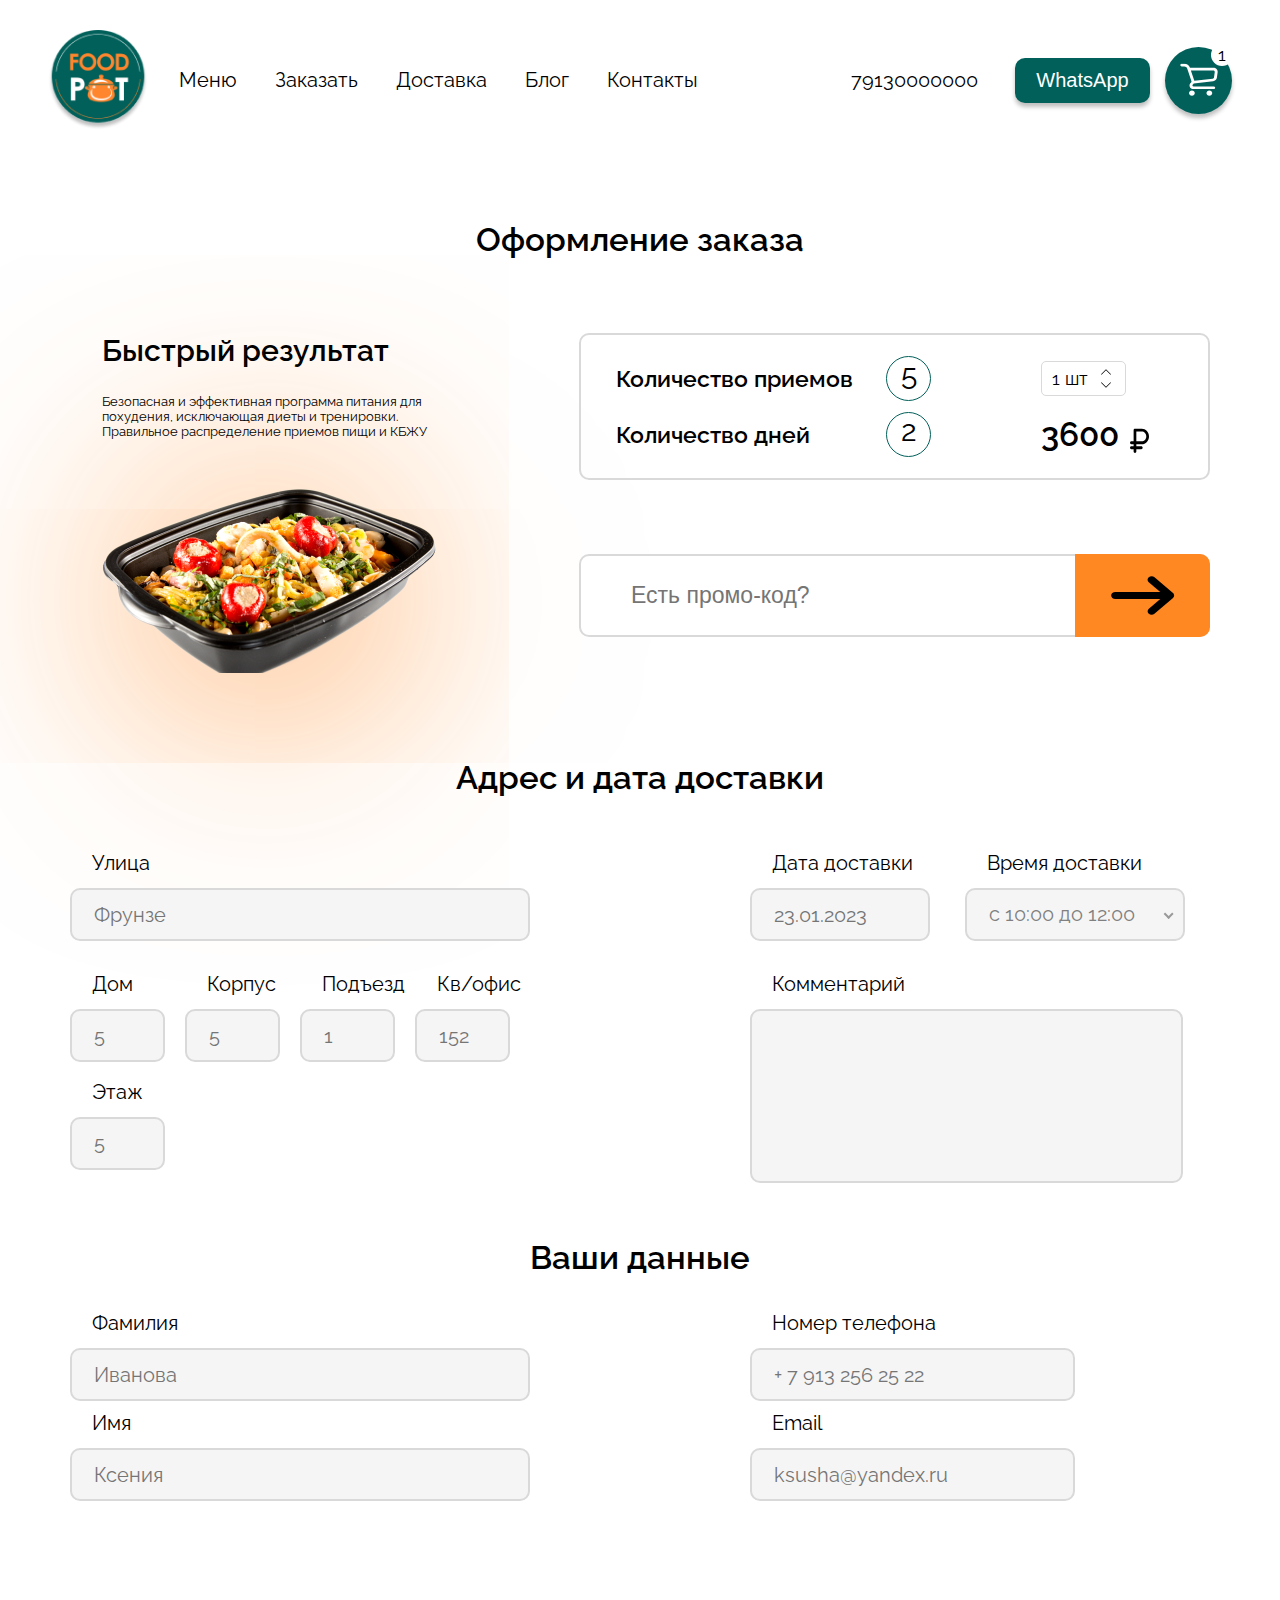
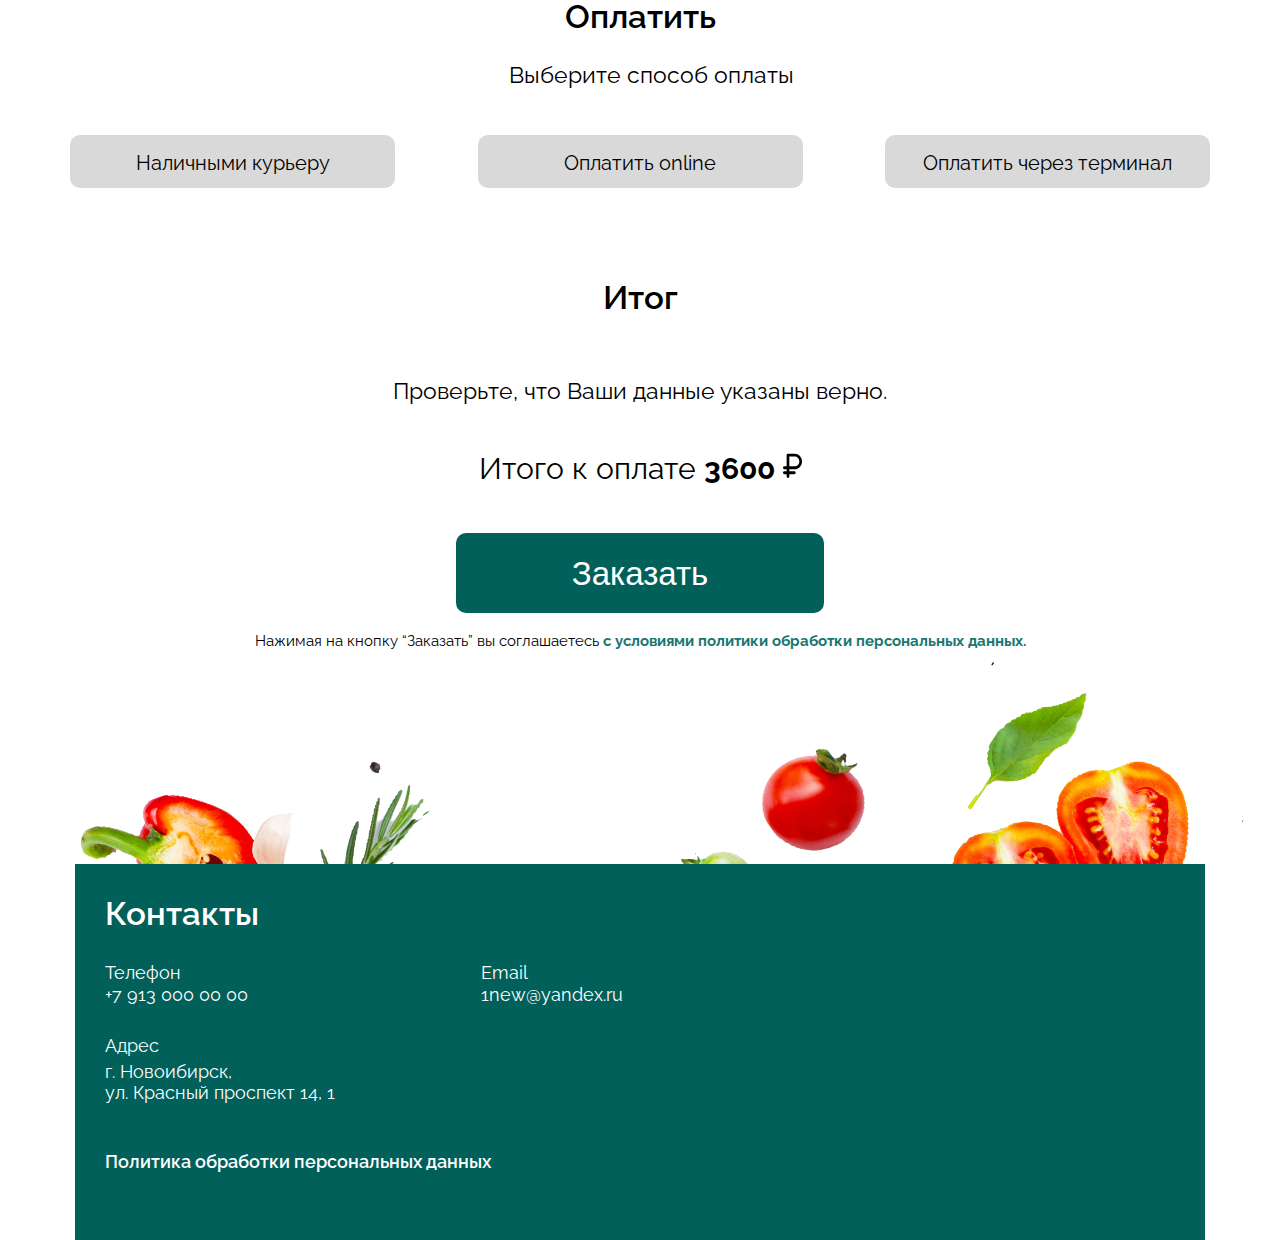
<file: cart.html>
<!DOCTYPE html>
<html lang="ru">

<head>
   <meta charset="UTF-8">
   <meta http-equiv="X-UA-Compatible" content="IE=edge">
   <meta name="viewport" content="width=device-width, initial-scale=1.0">
   <title>BascetFood</title>

   <!-- Fonts -->
   <link rel="preconnect" href="https://fonts.googleapis.com">
   <link rel="preconnect" href="https://fonts.gstatic.com" crossorigin>
   <link href="https://fonts.googleapis.com/css2?family=Open+Sans&family=Raleway:wght@300;400;600&display=swap"
      rel="stylesheet">
   <!-- /Fonts -->

   <!-- Libs -->
   <link rel="stylesheet" href="libs/nice-select/nice-select.css" />
   <link rel="stylesheet" href="libs/swiper/swiper.min.css" />
   <!-- Libs END -->

   <link rel="stylesheet" href="css/fonts.css" />
   <link rel="stylesheet" href="css/reset.css" />
   <link rel="stylesheet" href="css/style.css" />
   <link rel="stylesheet" href="css/cart.css" />
   <link rel="stylesheet" href="css/media.css" />
</head>

<body>
   <div class="content">
      <!-- Header -->
      <header class="header">
         <div class="container header_bg">
            <div class="navigation">
               <div class="logo">
                  <a href="index.html" class="logo_link"><img class="logo-image" src="image/header/Logo.png"
                        alt="logo"></a>
               </div>

               <nav class="nav">
                  <ul class="nav_list">
                     <li class="nav_link"><a href="index.html#menu">Меню</a></li>
                     <li class="nav_link"><a href="index.html#perfect_menu">Заказать</a></li>
                     <li class="nav_link"><a href="cart.html">Доставка</a></li>
                     <li class="nav_link"><a href="index.html#customer_reviews">Блог</a></li>
                     <li class="nav_link"><a href="#footer_contact"> Контакты </a></li>
                     <div class="nav-krest active-btn">
                        <svg width="40" height="40" viewBox="0 0 24 24" fill="none" xmlns="http://www.w3.org/2000/svg">
                           <path d="M12 12L6 6M12 12L18 18M12 12L18 6M12 12L6 18" stroke="#fff" stroke-linecap="round"
                              stroke-linejoin="round" stroke-width="2" />
                        </svg>
                     </div>
                  </ul>
                  <div class="header_tel">
                     <a class="header__telItem" href="tel:+79130000000">79130000000</a>
                  </div>

                  <button class="header_btn active-btn" type="button">WhatsApp</button>
               </nav>

               <div class="header_basket header_basket-none active-btn">
                  <a href="cart.html">
                     <svg width="38" height="33" viewBox="0 0 38 33" xmlns="http://www.w3.org/2000/svg">
                        <path fill-rule="evenodd" clip-rule="evenodd"
                           d="M4.33856 0.222168C6.88923 0.222168 9.14164 1.74922 9.89176 3.98704L9.97057 4.22217H33.3168C35.9379 4.22217 37.9659 6.3309 37.6407 8.71831L36.8755 14.3379C36.629 16.1478 35.0799 17.5755 33.1092 17.8089L13.7262 20.1047C13.4964 20.4222 13.2114 20.7107 12.8755 20.9573C12.0034 21.5978 12.4967 22.8888 13.6136 22.8888H33.7025C34.5048 22.8888 35.1551 23.4858 35.1551 24.2222C35.1551 24.9585 34.5048 25.5555 33.7025 25.5555H13.6136C9.75064 25.5555 8.04425 21.0902 11.0607 18.875C11.4394 18.5969 11.5946 18.1346 11.4519 17.7091L7.11516 4.77127C6.7401 3.65236 5.6139 2.88883 4.33856 2.88883H1.74684C0.944633 2.88883 0.294312 2.29188 0.294312 1.5555C0.294312 0.819122 0.944633 0.222168 1.74684 0.222168H4.33856ZM14.3406 17.3431L32.7374 15.1641C33.3943 15.0863 33.9107 14.6104 33.9929 14.0071L34.7581 8.38755C34.8665 7.59174 34.1905 6.88884 33.3168 6.88884H10.8644L14.2285 16.9249C14.2749 17.0634 14.3122 17.203 14.3406 17.3431Z"
                           fill="white" />
                        <path
                           d="M9.0095 29.5555C9.0095 28.0827 10.3101 26.8888 11.9146 26.8888C13.519 26.8888 14.8196 28.0827 14.8196 29.5555C14.8196 31.0283 13.519 32.2222 11.9146 32.2222C10.3101 32.2222 9.0095 31.0283 9.0095 29.5555Z"
                           fill="white" />
                        <path
                           d="M29.3449 26.8888C27.7405 26.8888 26.4399 28.0827 26.4399 29.5555C26.4399 31.0283 27.7405 32.2222 29.3449 32.2222C30.9494 32.2222 32.25 31.0283 32.25 29.5555C32.25 28.0827 30.9494 26.8888 29.3449 26.8888Z"
                           fill="white" />
                     </svg>
                     <span class="basket_goods">1</span>
                  </a>
               </div>

               <button type="button" class="navbar" aria-label="open menu">
                  <span class="icon-bar"></span>
                  <span class="icon-bar"></span>
                  <span class="icon-bar"></span>
               </button>
            </div>
         </div>
      </header>
      <!-- /Header -->

      <!-- Main -->
      <main class="main ">
         <!-- Thank you for the order -->
         <div class="container thank-people js-mod-active">
            <div class="title1 t-media">Спасибо за Ваш заказ</div>
            <div class="subtitle1">В ближайшее время с вами свяжется оператор, а пока вы можете подписаться на наши
               социалные сети. Там мы рассказываем про здоровое питание.</div>
            <div class="social_link-bascet fx-wrap">
               <div class="social-link-vk">
                  <a href="#">
                     <svg fill="none" width="45" height="45" viewBox="0 0 1024 1024" xmlns="http://www.w3.org/2000/svg">
                        <path
                           d="M3 248c0-38 26-53 58-55l149 1c9 0 17 6 20 15 34 110 76 178 126 255 3 6 8 9 13 9 4 0 8-2 11-7l3-11 1-173c0-25-12-29-40-33-11-2-18-12-18-22 0-2 0-4 1-6 14-43 58-65 120-65l56-1c46 0 88 20 88 79v227c4 3 8 5 13 5 8 0 18-5 26-18 52-73 111-160 119-206 0-2 1-3 2-5 11-22 39-37 51-41 2-1 5-2 9-2h155l10 1c15 0 26 10 31 19 9 14 7 29 8 35v7c-15 91-119 193-163 259-6 8-9 15-9 22 0 6 3 12 8 18l146 184c8 11 12 24 12 35 0 33-31 52-61 55l-17 1H779c-3 0-5 1-8 1-17 0-31-9-41-19-32-39-63-79-94-118-6-8-8-9-14-13-7 29-13 59-20 89l-3 17c-5 18-18 37-42 42l-14 1h-98C272 830 117 584 8 277c-3-8-5-19-5-29zm601 259c-26 0-55-15-55-43V234c0-27-12-37-45-37l-57 2c-32 0-50 5-65 15 23 11 44 26 44 68v176c-3 35-32 58-60 58-19 0-36-11-46-29-45-68-83-132-116-224l-9-26-133-1c-18 0-16 1-16 10 0 6 1 14 2 19l21 56c109 282 246 467 376 467h100c14 0 13-17 16-27l19-88c4-9 7-17 14-24 8-8 17-11 26-11 19 0 37 15 49 29l85 108c7 11 13 13 17 13h165c16 0 30-5 30-15 0-3-1-7-3-10L818 582c-12-15-17-30-17-45 0-16 6-32 16-46 42-63 132-153 153-227l3-13c-1-5-1-9-2-14H814c-10 4-18 10-24 18l-6 19c-23 64-86 152-131 213-15 14-32 20-49 20z"
                           fill="#01605A" />
                     </svg>
                  </a>
               </div>
               <div class="social-link-inst">
                  <a href="#">
                     <svg width="50" height="50" viewBox="0 0 50 51" fill="none" xmlns="http://www.w3.org/2000/svg">
                        <path
                           d="M32.75 25.5C32.75 27.0575 32.2955 28.5801 31.4439 29.8751C30.5923 31.1702 29.3819 32.1795 27.9658 32.7756C26.5497 33.3716 24.9914 33.5275 23.4881 33.2237C21.9847 32.9198 20.6038 32.1698 19.5199 31.0685C18.4361 29.9671 17.6979 28.5639 17.3989 27.0363C17.0999 25.5087 17.2534 23.9253 17.8399 22.4864C18.4265 21.0474 19.4199 19.8175 20.6943 18.9522C21.9688 18.0869 23.4672 17.625 25 17.625C27.0535 17.6315 29.021 18.4633 30.473 19.9387C31.925 21.4141 32.7436 23.4134 32.75 25.5ZM49.2188 14.6719V36.3281C49.2188 39.9831 47.7898 43.4885 45.2464 46.0729C42.7029 48.6574 39.2533 50.1094 35.6562 50.1094H14.3438C10.7468 50.1094 7.29708 48.6574 4.75361 46.0729C2.21015 43.4885 0.78125 39.9831 0.78125 36.3281V14.6719C0.78125 11.0169 2.21015 7.51155 4.75361 4.92706C7.29708 2.34257 10.7468 0.890625 14.3438 0.890625H35.6562C39.2533 0.890625 42.7029 2.34257 45.2464 4.92706C47.7898 7.51155 49.2188 11.0169 49.2188 14.6719ZM36.625 25.5C36.625 23.1637 35.9432 20.8799 34.6658 18.9373C33.3885 16.9948 31.5729 15.4807 29.4487 14.5867C27.3245 13.6926 24.9871 13.4587 22.7321 13.9145C20.477 14.3703 18.4057 15.4953 16.7799 17.1473C15.1541 18.7993 14.0469 20.9041 13.5984 23.1955C13.1498 25.4869 13.38 27.862 14.2599 30.0204C15.1398 32.1789 16.6298 34.0238 18.5415 35.3217C20.4532 36.6197 22.7008 37.3125 25 37.3125C28.0831 37.3125 31.04 36.068 33.2201 33.8527C35.4002 31.6374 36.625 28.6329 36.625 25.5ZM40.5 12.7031C40.5 12.1191 40.3296 11.5481 40.0102 11.0625C39.6909 10.5768 39.237 10.1983 38.7059 9.97479C38.1749 9.75128 37.5905 9.6928 37.0268 9.80674C36.463 9.92069 35.9452 10.2019 35.5387 10.615C35.1323 11.028 34.8555 11.5541 34.7433 12.127C34.6312 12.6998 34.6888 13.2936 34.9087 13.8332C35.1287 14.3729 35.5012 14.8341 35.9791 15.1586C36.4571 15.4831 37.0189 15.6562 37.5938 15.6562C38.3645 15.6562 39.1037 15.3451 39.6488 14.7913C40.1938 14.2375 40.5 13.4863 40.5 12.7031Z"
                           fill="#01605A" />
                     </svg>
                  </a>
               </div>
            </div>
            <div class="see-people">Будем рады вас видеть!</div>
         </div>
         <!-- .Thank you for the order -->

         <div class="container cont-form-order">
            <!-- Making an order-->
            <div class="title2">Оформление заказа</div>
            <div class="bascet-root">
               <!-- Food Program -->
               <div class="pr-bascet">
                  <div class="pr-title">Быстрый результат</div>
                  <div class="pr-subtitle">Безопасная и эффективная программа питания
                     для похудения, исключающая диеты и тренировки. Правильное распределение приемов пищи и КБЖУ
                  </div>
                  <div class="pr-image">
                     <img src="image/image_card/food.png" alt="foods">
                  </div>
               </div>
               <!-- /Food Program -->

               <!-- Food options -->
               <div class="pr-col">
                  <div class="namber-foods">
                     <div class="number-foods-top">
                        <span class="text1">Количество приемов</span>
                        <span class="number1">5</span>
                        <div class="foods-top-col">
                           1 шт
                           <span class="arrow-top">
                              <svg fill="#000000" width="20" height="10" viewBox="0 0 1920 1920"
                                 xmlns="http://www.w3.org/2000/svg">
                                 <path
                                    d="m.153 1393.854 92.168 92.299 867.767-867.636 867.636 867.636 92.429-92.299L960.088 433.92z"
                                    fill-rule="evenodd" />
                              </svg>
                           </span>
                           <span class="arrow-bottom">
                              <svg fill="#000000" width="20" height="10" viewBox="0 0 1920 1920"
                                 xmlns="http://www.w3.org/2000/svg">
                                 <path
                                    d="m.153 1393.854 92.168 92.299 867.767-867.636 867.636 867.636 92.429-92.299L960.088 433.92z"
                                    fill-rule="evenodd" />
                              </svg>
                           </span>
                        </div>
                     </div>
                     <div class="number-foods-bottom">
                        <span class="text1">Количество дней</span>
                        <span class="number1">2</span>
                        <span class="ruble-1">3600
                           <svg width="19" height="26" viewBox="0 0 19 26" fill="none"
                              xmlns="http://www.w3.org/2000/svg">
                              <path
                                 d="M11.7619 16.2631C13.6816 16.2631 15.5226 15.443 16.88 13.9833C18.2374 12.5235 19 10.5436 19 8.47921C19 6.41479 18.2374 4.43493 16.88 2.97516C15.5226 1.5154 13.6816 0.695313 11.7619 0.695312H4.97619C4.61625 0.695312 4.27106 0.849079 4.01655 1.12278C3.76203 1.39649 3.61905 1.76771 3.61905 2.15479V13.3441H1.35714C0.997206 13.3441 0.652011 13.4979 0.397498 13.7716C0.142984 14.0453 0 14.4165 0 14.8036C0 15.1907 0.142984 15.5619 0.397498 15.8356C0.652011 16.1093 0.997206 16.2631 1.35714 16.2631H3.61905V18.2091H1.35714C0.997206 18.2091 0.652011 18.3628 0.397498 18.6365C0.142984 18.9103 0 19.2815 0 19.6686C0 20.0556 0.142984 20.4269 0.397498 20.7006C0.652011 20.9743 0.997206 21.128 1.35714 21.128H3.61905V23.5605C3.61905 23.9476 3.76203 24.3188 4.01655 24.5925C4.27106 24.8662 4.61625 25.02 4.97619 25.02C5.33613 25.02 5.68132 24.8662 5.93584 24.5925C6.19035 24.3188 6.33333 23.9476 6.33333 23.5605V21.128H11.3095C11.6695 21.128 12.0147 20.9743 12.2692 20.7006C12.5237 20.4269 12.6667 20.0556 12.6667 19.6686C12.6667 19.2815 12.5237 18.9103 12.2692 18.6365C12.0147 18.3628 11.6695 18.2091 11.3095 18.2091H6.33333V16.2631H11.7619ZM6.33333 3.61427H11.7619C12.9617 3.61427 14.1123 4.12683 14.9607 5.03918C15.8091 5.95153 16.2857 7.18895 16.2857 8.47921C16.2857 9.76947 15.8091 11.0069 14.9607 11.9192C14.1123 12.8316 12.9617 13.3441 11.7619 13.3441H6.33333V3.61427Z"
                                 fill="black" />
                           </svg>
                        </span>
                     </div>
                  </div>
                  <!-- /Food options -->

                  <!-- Promo code -->
                  <div class="pro-code">
                     <input class="pro-code-int" type="text" placeholder="Есть промо-код?">
                     <span class="pro-code-text active-btn">
                        <svg width="64" height="39" viewBox="0 0 64 39" fill="none" xmlns="http://www.w3.org/2000/svg">
                           <path
                              d="M37.7542 37.7426C36.9459 37.051 36.5579 36.2152 36.5902 35.2353C36.6253 34.2555 37.047 33.4197 37.8553 32.7281L49.273 22.9583H4.20841C3.06328 22.9583 2.10271 22.6263 1.32671 21.9623C0.553401 21.3006 0.166748 20.4798 0.166748 19.4999C0.166748 18.5201 0.553401 17.6981 1.32671 17.0341C2.10271 16.3724 3.06328 16.0416 4.20841 16.0416H49.273L37.7542 6.18535C36.9459 5.49368 36.5417 4.67175 36.5417 3.71956C36.5417 2.76967 36.9459 1.94889 37.7542 1.25723C38.5626 0.565559 39.5231 0.219727 40.636 0.219727C41.7461 0.219727 42.7053 0.565559 43.5136 1.25723L62.0042 17.0791C62.4084 17.4249 62.6954 17.7996 62.8651 18.2031C63.0322 18.6065 63.1157 19.0388 63.1157 19.4999C63.1157 19.961 63.0322 20.3933 62.8651 20.7968C62.6954 21.2003 62.4084 21.5749 62.0042 21.9208L43.4126 37.8291C42.6716 38.4631 41.7461 38.7801 40.636 38.7801C39.5231 38.7801 38.5626 38.4343 37.7542 37.7426Z"
                              fill="black" />
                        </svg>
                     </span>
                  </div>
                  <!-- /Promo code -->
               </div>
            </div>
            <!-- /Making an order-->

            <!-- Making delivery-->
            <form class="form-account" method="post">
               <!-- Delivery-accout -->
               <div class="title2 mr-title-ac">Адрес и дата доставки</div>
               <div class="delivery-accout fx-wrap">
                  <div class="del-col">
                     <label for="STREET">Улица</label>
                     <input class="int-text1" type="text" name="STREET" placeholder="Фрунзе">
                  </div>
                  <div class="del-col  fx-wrap">
                     <div class="date-delivery">
                        <label for="DATEDEL">Дата доставки</label>
                        <input class="int-text3" type="text" name="DELIVERY_DATE" placeholder="23.01.2023">
                     </div>
                     <div class="time-delivery">
                        <label for="DELIVERY_TIME">Время доставки</label>
                        <select class="int-text4" name="DELIVERY_TIME">
                           <option value="TIME_10-12">с 10:00 до 12:00</option>
                           <option value="TIME_10-12">с 12:00 до 14:00</option>
                           <option value="TIME_10-12">с 14:00 до 16:00</option>
                           <option value="TIME_10-12">с 16:00 до 18:00</option>
                           <option value="TIME_10-12">с 18:00 до 20:00</option>
                        </select>
                     </div>
                  </div>

                  <div class="del-col fx-wrap">
                     <div class="del-dom">
                        <label for="HOUSE">Дом</label>
                        <input class="int-text2" type="text" name="HOUSE" placeholder="5">
                     </div>
                     <div class="del-korp">
                        <label for="KORP">Корпус</label>
                        <input class="int-text2" type="text" name="KORP" placeholder="5">
                     </div>
                     <div class="del-ent">
                        <label for="ENTRANCE">Подъезд</label>
                        <input class="int-text2" type="text" name="ENTRANCE" placeholder="1">
                     </div>
                     <div class="del-office">
                        <label for="OFFICE">Кв/офис</label>
                        <input class="int-text2" type="text" name="OFFICE" placeholder="152">
                     </div>
                     <div class="del-floor">
                        <label for="FLOOR">Этаж</label>
                        <input class="int-text2" type="text" name="FLOOR" placeholder="5">
                     </div>
                  </div>
                  <div class="del-col ">
                     <label for="ORDER_DESCRIPTION">Комментарий</label>
                     <textarea class="int-text5" name="ORDER_DESCRIPTION"></textarea>
                  </div>
               </div>
               <!-- /Delivery-accout -->

               <!-- Delivery-base people -->
               <div class="title2 mr-title-data">Ваши данные</div>
               <div class="delivery-base fx-wrap">
                  <div class="del-col">
                     <div class="famili-acount">
                        <label for="SURNAME_CLIENT">Фамилия</label>
                        <input class="int-text1" type="text" name="SURNAME_CLIENT" placeholder="Иванова">
                     </div>
                     <div class="name-acount">
                        <label for="NAME_CLIENT">Имя</label>
                        <input class="int-text1" type="text" name="NAME_CLIENT" placeholder="Ксения">
                     </div>
                  </div>
                  <div class="del-col">
                     <div class="tel-number">
                        <label for="PHONE">Номер телефона</label>
                        <input class="int-text6" type="tel" name="PHONE" placeholder="+ 7 913 256 25 22">
                     </div>
                     <div class="name-acount">
                        <label for="PHONE_CLIENT">Email</label>
                        <input class="int-text6" type="text" name="NAME_CLIENT" placeholder="ksusha@yandex.ru">
                     </div>
                  </div>
               </div>
               <!-- /Delivery-base people -->

               <!-- Payment -->
               <div class="title2 mr-title-pay">Оплатить</div>
               <div class="payment-col">
                  <label for="PAYMENT">Выберите способ оплаты</label>
                  <ul>
                     <li class="pay-btn">
                        <input type="radio" name="PAYMENT_ID" value="10">
                        Наличными курьеру
                     </li>
                     <li class="pay-btn">
                        <input type="radio" name="PAYMENT_ID" value="10">
                        Оплатить online
                     </li>
                     <li class="pay-btn">
                        <input type="radio" name="PAYMENT_ID" value="10">
                        Оплатить через терминал
                     </li>
                  </ul>
               </div>
               <div class="title2 mr-title-order">Итог</div>
               <div class="subtitle2">Проверьте, что Ваши данные указаны верно. </div>
               <div class="order_price">
                  Итого к оплате
                  <span id="total-order-price"><b>3600</b>
                     <svg width="19" height="26" viewBox="0 0 19 26" fill="none" xmlns="http://www.w3.org/2000/svg">
                        <path
                           d="M11.7619 16.2631C13.6816 16.2631 15.5226 15.443 16.88 13.9833C18.2374 12.5235 19 10.5436 19 8.47921C19 6.41479 18.2374 4.43493 16.88 2.97516C15.5226 1.5154 13.6816 0.695313 11.7619 0.695312H4.97619C4.61625 0.695312 4.27106 0.849079 4.01655 1.12278C3.76203 1.39649 3.61905 1.76771 3.61905 2.15479V13.3441H1.35714C0.997206 13.3441 0.652011 13.4979 0.397498 13.7716C0.142984 14.0453 0 14.4165 0 14.8036C0 15.1907 0.142984 15.5619 0.397498 15.8356C0.652011 16.1093 0.997206 16.2631 1.35714 16.2631H3.61905V18.2091H1.35714C0.997206 18.2091 0.652011 18.3628 0.397498 18.6365C0.142984 18.9103 0 19.2815 0 19.6686C0 20.0556 0.142984 20.4269 0.397498 20.7006C0.652011 20.9743 0.997206 21.128 1.35714 21.128H3.61905V23.5605C3.61905 23.9476 3.76203 24.3188 4.01655 24.5925C4.27106 24.8662 4.61625 25.02 4.97619 25.02C5.33613 25.02 5.68132 24.8662 5.93584 24.5925C6.19035 24.3188 6.33333 23.9476 6.33333 23.5605V21.128H11.3095C11.6695 21.128 12.0147 20.9743 12.2692 20.7006C12.5237 20.4269 12.6667 20.0556 12.6667 19.6686C12.6667 19.2815 12.5237 18.9103 12.2692 18.6365C12.0147 18.3628 11.6695 18.2091 11.3095 18.2091H6.33333V16.2631H11.7619ZM6.33333 3.61427H11.7619C12.9617 3.61427 14.1123 4.12683 14.9607 5.03918C15.8091 5.95153 16.2857 7.18895 16.2857 8.47921C16.2857 9.76947 15.8091 11.0069 14.9607 11.9192C14.1123 12.8316 12.9617 13.3441 11.7619 13.3441H6.33333V3.61427Z"
                           fill="black" />
                     </svg>
                  </span>
               </div>
               <button type="submit" class="btn-save active-btn">Заказать</button>
               <div class="oferta">Нажимая на кнопку “Заказать” вы соглашаетесь <b>с условиями политики обработки
                     персональных
                     данных.</b></div>
               <!-- /Payment -->
            </form>
            <!-- /Making delivery-->
         </div>

      </main>
      <!-- /Main -->

      <!-- Footer -->
      <footer id="footer">
         <div class="container">
            <div id="footer_contact">
               <img class="footer_food_bg1 pz_absolut" src="image/footer/footer_bg1.png" alt="foods">
               <img class="footer_food_bg2 pz_absolut" src="image/footer/footer_bg2.png" alt="foods">
               <img class="footer_food_bg3 pz_absolut" src="image/footer/footer_bg3.png" alt="foods">
               <img class="footer_food_bg4 pz_absolut" src="image/footer/footer_bg4.png" alt="foods">

               <div class="footer_contact_title">Контакты</div>

               <div class="contact_group">
                  <div class="contact_group1">
                     <p class="footer_contact_descr">Телефон</p>
                     <a class="footer_tel" href="tel:+79130000000">+7 913 000 00 00</a>
                  </div>
                  <div class="contact_group2">
                     <p class="footer_contact_descr">Email</p>
                     <a class="footer_mail" href="mailto:1new@yandex.ru">1new@yandex.ru</a>
                  </div>
               </div>

               <p class="footer_contact_descr">Адрес</p>
               <address class="address"><a class="address_link" target="_blank"
                     href="https://www.google.ru/maps/place/%D0%9A%D1%80%D0%B0%D1%81%D0%BD%D1%8B%D0%B9+%D0%BF%D1%80-%D1%82.,+14%2F1/@55.0194781,82.9230988,18z/data=!4m6!3m5!1s0x42dfe67842489623:0xf9574ab8d5149c3c!4b1!8m2!3d55.0196184!4d82.9237917">
                     г. Новоибирск, <br>ул. Красный проспект 14, 1</a></address>
               <p class="footer_politic">Политика обработки персональных данных</p>
            </div>
         </div>
      </footer>
      <!-- /Footer -->
   </div>

   <script src="libs/jquery/jquery-3.4.0.min.js"></script>
   <script src="libs/maskedinput/jquery.maskedinput.min.js"></script>
   <script src="libs/nice-select/jquery.nice-select.min.js"></script>
   <script src="js/main.js"></script>
   <script src="js/main_cart.js"></script>
</body>

</html>
</file>
<file: libs/nice-select/nice-select.css>
.nice-select {
  -webkit-tap-highlight-color: transparent;
  background-color: #fff;
  border-radius: 5px;
  border: solid 1px red;
  box-sizing: border-box;
  clear: both;
  cursor: pointer;
  display: block;
  float: left;
  font-family: inherit;
  font-size: 14px;
  font-weight: normal;
  height: 42px;
  line-height: 40px;
  outline: none;
  padding-left: 18px;
  padding-right: 30px;
  position: relative;
  text-align: left !important;
  -webkit-transition: all 0.2s ease-in-out;
  transition: all 0.2s ease-in-out;
  -webkit-user-select: none;
     -moz-user-select: none;
      -ms-user-select: none;
          user-select: none;
  white-space: nowrap;
  width: auto; }
  .nice-select:hover {
    border-color: #dbdbdb; }
  .nice-select:active, .nice-select.open, .nice-select:focus {
    border-color: #dbdbdb; }
  .nice-select:after {
    border-bottom: 2px solid #999;
    border-right: 2px solid #999;
    content: '';
    display: block;
    height: 5px;
    margin-top: -4px;
    pointer-events: none;
    position: absolute;
    right: 12px;
    top: 50%;
    -webkit-transform-origin: 66% 66%;
        -ms-transform-origin: 66% 66%;
            transform-origin: 66% 66%;
    -webkit-transform: rotate(45deg);
        -ms-transform: rotate(45deg);
            transform: rotate(45deg);
    -webkit-transition: all 0.15s ease-in-out;
    transition: all 0.15s ease-in-out;
    width: 5px; }
  .nice-select.open:after {
    -webkit-transform: rotate(-135deg);
        -ms-transform: rotate(-135deg);
            transform: rotate(-135deg); }
  .nice-select.open .list {
    opacity: 1;
    pointer-events: auto;
    -webkit-transform: scale(1) translateY(0);
        -ms-transform: scale(1) translateY(0);
            transform: scale(1) translateY(0); }
  .nice-select.disabled {
    border-color: #ededed;
    color: #999;
    pointer-events: none; }
    .nice-select.disabled:after {
      border-color: #cccccc; }
  .nice-select.wide {
    width: 100%; }
    .nice-select.wide .list {
      left: 0 !important;
      right: 0 !important; }
  .nice-select.right {
    float: right; }
    .nice-select.right .list {
      left: auto;
      right: 0; }
  .nice-select.small {
    font-size: 12px;
    height: 36px;
    line-height: 34px; }
    .nice-select.small:after {
      height: 4px;
      width: 4px; }
    .nice-select.small .option {
      line-height: 34px;
      min-height: 34px; }
  .nice-select .list {
    background-color: #fff;
    border-radius: 5px;
    box-shadow: 0 0 0 1px rgba(68, 68, 68, 0.11);
    box-sizing: border-box;
    margin-top: 4px;
    opacity: 0;
    overflow: hidden;
    padding: 0;
    pointer-events: none;
    position: absolute;
    top: 100%;
    left: 0;
    -webkit-transform-origin: 50% 0;
        -ms-transform-origin: 50% 0;
            transform-origin: 50% 0;
    -webkit-transform: scale(0.75) translateY(-21px);
        -ms-transform: scale(0.75) translateY(-21px);
            transform: scale(0.75) translateY(-21px);
    -webkit-transition: all 0.2s cubic-bezier(0.5, 0, 0, 1.25), opacity 0.15s ease-out;
    transition: all 0.2s cubic-bezier(0.5, 0, 0, 1.25), opacity 0.15s ease-out;
    z-index: 9; }
    .nice-select .list:hover .option:not(:hover) {
      background-color: transparent !important; }
  .nice-select .option {
    cursor: pointer;
    font-weight: 400;
    line-height: 40px;
    list-style: none;
    min-height: 40px;
    outline: none;
    padding-left: 18px;
    padding-right: 29px;
    text-align: left;
    -webkit-transition: all 0.2s;
    transition: all 0.2s; }
    .nice-select .option:hover, .nice-select .option.focus, .nice-select .option.selected.focus {
      background-color: #f6f6f6; }
    .nice-select .option.selected {
      font-weight: bold; }
    .nice-select .option.disabled {
      background-color: transparent;
      color: #999;
      cursor: default; }

.no-csspointerevents .nice-select .list {
  display: none; }

.no-csspointerevents .nice-select.open .list {
  display: block; }
</file>
<file: css/fonts.css>
@font-face {
	font-family: 'Bebas Neue';
	src: url('../fonts/BebasNeueLight.woff2') format('woff2'),
		 url('../fonts/BebasNeueLight.woff') format('woff'),
	   url('../fonts/BebasNeueLight.ttf') format('truetype');
	font-display: swap;
	font-weight: 300;
	font-style: normal;
 }

 @font-face {
	font-family: 'Bebas Neue';
	src: url('../fonts/BebasNeueBold.woff2') format('woff2'),
		 url('../fonts/BebasNeueBold.woff') format('woff'),
		url('../fonts/BebasNeueBold.ttf') format('truetype');
	font-display: swap;
	font-weight: 700;
	font-style: normal;
 }
</file>
<file: css/style.css>
/*
* Prefixed by https://autoprefixer.github.io
* PostCSS: v8.4.14,
* Autoprefixer: v10.4.7
* Browsers: last 10 version
*/

body{
   position: relative;
   font-family: 'Raleway', sans-serif;
   font-style: normal;
   font-weight: 400;
   font-size: 20px;
   line-height: 23px;
   color: #000;
   background: #fff;
}

.content{
   overflow: hidden;
}
.container{
   max-width: 1370px;
   margin: 0 auto;
   padding: 0 5px;
}

/* ----button and a - animation---- */
.active-btn:active{
   -webkit-transform: scale(0.97);
       -ms-transform: scale(0.97);
           transform: scale(0.97);
   -webkit-transition: 0.08s;
   -o-transition: 0.08s;
   transition: 0.08s;
}

.active-btn:hover{
   opacity: 0.8;
   cursor: pointer;
}

/* ----Modal1---- */
.modal{
   position: fixed;
   top: 0;
   left: 0;
   display: -webkit-box;
   display: -ms-flexbox;
   display: flex;
   -webkit-box-align: center;
       -ms-flex-align: center;
           align-items: center;
   -webkit-box-pack: center;
       -ms-flex-pack: center;
           justify-content: center;
   width: 100%;
   height: 100%;
   z-index: 30;
}

.modal_wd1{
   position: absolute;
   width: 680px;
   height: 350px;
   background: #fff;
   border-radius: 50px;
   z-index: 50;
   text-align: center;
}

.modal_title{
   display: inline-block;
   margin: 72px 0 45px 0;
   max-width: 478px;
   font-weight: 600;
   font-size: 33px;
   line-height: 39px;
   color: #01605a;
}

.modal_btn{
   display: inline-block;
   padding: 20px 57px;
   font-weight: 400;
   font-size: 18px;
   line-height: 21px;
   color: #000000;
   background: #ff8823;
   -webkit-box-shadow: 2px 2px 15px rgba(0, 0, 0, 0.25);
           box-shadow: 2px 2px 15px rgba(0, 0, 0, 0.25);
   border-radius: 10px;
}

.modal-krest{
   position: absolute;
   top: -10px;
   right: -10px;
   display: -webkit-box;
   display: -ms-flexbox;
   display: flex;
   -webkit-box-align: center;
       -ms-flex-align: center;
           align-items: center;
   -webkit-box-pack: center;
       -ms-flex-pack: center;
           justify-content: center;
   width: 50px;
   height: 50px;
   background-color: #01605a;
   border-radius: 50%;
}
/* ----/Modal1---- */

/* ----Modal2---- */
.modal_wd2{
   position: absolute;
   width: 505px;
   height: 482px;
   background: #fff;
   border-radius: 50px;
   z-index: 50;
   text-align: center;
}

.modal_btn1{
   display: inline-block;
   padding: 17px 40px;
   font-weight: 400;
   font-size: 18px;
   line-height: 21px;
   color: #000000;
   background: #ff8823;
   -webkit-box-shadow: 2px 2px 15px rgba(0, 0, 0, 0.25);
           box-shadow: 2px 2px 15px rgba(0, 0, 0, 0.25);
   border-radius: 10px;
}

.modal-result,
.modal-prog{
   margin: 58px 0 20px 0;
   font-size: 23px;
   line-height: 27px;
   text-align: center;
}

.modal-calories,
.modal-balance{
   font-weight: 600;
   font-size: 30px;
   line-height: 35px;
   text-align: center;
}

.modal-balance{
   margin-bottom: 65px;
}
/* ----/Modal2---- */
.overlay{
   position: absolute;
   top: 0;
   left: 0;
   width: 100%;
   height: 100%;
   background-color: #000;
   opacity: 0.7;
   z-index: 45;
}

.js-mod-none{
   display: none;
}
/*----------Header----------*/
/* ----Header image bg---- */
.header_bg{
   max-height: 800px;
   position: relative;
   z-index: 10;
}

.pz_absolut{
   position: absolute;
   z-index: 0;
}

.pz_img-1{
   top: 32px;
   left:0;
   z-index: -1;
}

.pz_img-2{
   top: 112px;
   left: 630px;
   z-index: -1;
}

.pz_img-3{
   top: 104px;
   left: 715px;
   z-index: -1;
}


.pz_img-4{
   top: 0;
   left: 53.68%;
   z-index: -1;
}

.pz_img-5{
   top: 150px;
   right: 0;
   z-index: -1;
}
.pz_img-6{
   top: 570px;
   left: 0;
}

.pz_img-7{
   top: 615px;
   left: 760px;
   z-index: -1;
}

.pz_img-8{
   top: 590px;
   left: 860px;
   z-index: -1;
}

.pz_img-9{
   top: 0;
   right: 0;
   z-index: -2;
}
/* ----Header image bg---- */

.navigation{
   display: -webkit-box;
   display: -ms-flexbox;
   display: flex;
   -webkit-box-align: center;
       -ms-flex-align: center;
           align-items: center;
   -webkit-box-pack: center;
       -ms-flex-pack: center;
           justify-content: center;  
   -ms-flex-wrap: wrap;  
       flex-wrap: wrap;    
   padding: 17px 0 0 0;
   z-index: 5;
 }

.logo{
   width: 100px;
   height: 100px;
   border-radius: 50%;
   margin-right: 31px;
}

.logo{
  cursor: pointer;
}

.nav{
   display: -webkit-box;
   display: -ms-flexbox;
   display: flex;
   -webkit-box-align: center;
       -ms-flex-align: center;
           align-items: center;
}

.nav_list{
   margin-right: 115px;
   display: -webkit-box;
   display: -ms-flexbox;
   display: flex;
   font-weight: 400;
   font-size: 20px;
   line-height: 23px;
}

.nav_link{
   margin-right: 38px;
}

.nav_link:last-child{
   margin-right: 0px;
}

.nav-krest{
   display: none;
}

.header_tel{
   margin-right: 37px;
}

.fheader__telItem{
   font-weight: 400;
   font-size: 20px;
   line-height: 23px;
   color: #000;
}

.header_btn{
   margin-right: 35px;
   width: 135px;
   height: 45px;
   color: #fff;
   background: #01605a;
   -webkit-box-shadow: 0px 4px 4px rgba(0, 0, 0, 0.25);
           box-shadow: 0px 4px 4px rgba(0, 0, 0, 0.25);
   border-radius: 10px;
}

.header_basket{
   position: relative;
   width: 67px;
   height: 67px;
   border-radius: 50%;
   background: #01605a;
   -webkit-box-shadow: 0px 4px 4px rgba(0, 0, 0, 0.25);
           box-shadow: 0px 4px 4px rgba(0, 0, 0, 0.25);
}

.header_basket a svg{
   position: absolute;
   top: 50%;
   left: 50%;
   -webkit-transform: translate(-50%,-50%);
       -ms-transform: translate(-50%,-50%);
           transform: translate(-50%,-50%);
}

.header-basket_link{
   position: absolute;
   left: 50%;
   top: 50%;
   -webkit-transform: translate(-50%,-50%);
       -ms-transform: translate(-50%,-50%);
           transform: translate(-50%,-50%);
   width: 37px;
   height: 32px;
}

.basket_goods {
   position: absolute;
   top: -3px;
   right: -1px;
   display: inline-block;
   width: 22px;
   height: 22px;
   -webkit-box-align: center;
       -ms-flex-align: center;
           align-items: center;
   text-align: center;
   font-size: 18px;
   line-height: 21px;
   color: #000;
   background-color: #fff;
   border-radius: 50%;
}

.navbar{
   display: none;
   position: relative;
   width: 30px;
   height: 20px;
   background: inherit;
}

.icon-bar{
   position: absolute;
   top: 50%;
   left: 0;
   -webkit-transform: translateY(-70%);
       -ms-transform: translateY(-70%);
           transform: translateY(-70%);
   width: 30px;
   height: 3px;
   background: #01605A;
}
.icon-bar:first-child{
   top: 0;
}

.icon-bar:last-child{
   top: 100%;
}

.header_descr{
   max-width: 601px;
   margin-left: 149px;
   margin-top: 97px;
   text-align: center;
}

.header_title{
   margin-bottom: 43px;
   font-family: 'Bebas Neue', sans-serif; 
   font-weight: 700;
   font-size: 80px;
   line-height: 80px;
}

.header_subtitle{
   margin: 0 auto 70px auto;
   font-family: 'Bebas Neue', sans-serif; 
   font-weight: 300;
   font-size: 35px;
   line-height: 35px;
}

.btn_prog{
   display: inline-block;
   margin-bottom: 40px;
   padding: 30px 0;
   width: 450px;
   height: 100px;
   border: none;
   background: #01605A;
   font-size: 33px;
   line-height: 39px;
   color: #fff;
   -webkit-box-shadow: 0px 4px 4px rgba(0, 0, 0, 0.25);
           box-shadow: 0px 4px 4px rgba(0, 0, 0, 0.25);
   border-radius: 10px;
}

.header-social_link{
   padding-right: 90px;
   text-align: right;
   z-index: 10;
}

.social_link{
   display: inline-table;
   margin-left: 21px;
   text-align: center;
   background-color: #01605a;
   border-radius: 5px;
}

.social_link svg{
   fill: #fff;
   stroke: #fff;
   vertical-align: middle;
}
/*----------/Header----------*/


/*----------Main--------- */
/* ----Section - Advantages---- */
.advantages_title{
   margin-top: 105px;
   margin-bottom: 130px;
   text-align: center;
   font-weight: 600;
   font-size: 48px;
   line-height: 56px;
}

.advantages_foods{
   position: relative;
   display: -webkit-box;
   display: -ms-flexbox;
   display: flex;
   -webkit-box-pack: space-evenly;
       -ms-flex-pack: space-evenly;
           justify-content: space-evenly;
   -ms-flex-wrap: wrap;
       flex-wrap: wrap;
   text-align: center;
   max-width: 1200px;
   margin: 0 auto;
}

.advantages_foods-list{
   position: relative;
   max-width: 250px;
}

.advantages_number{
   position: absolute;
   top: -38px;
   left: 10px;
   font-family: 'Bebas Neue', sans-serif; 
   font-weight: 300;
   font-size: 55px;
   line-height: 55px;
   color: #d9d9d9;
}

.advantages_bg{
   width: 170px;
   height: 170px;
   border-radius: 50%;
   margin: 0 auto;
   border: 1px solid #000;
   z-index: 1;
}

.advantages_bg-1{
   position: relative;
   background-color: #F5F5F5;
   background-image: url("../image/main/advantages/bg1.png");
   background-repeat: no-repeat;
   background-position: center;
}

.advantages_bg-1::after{
   content: "";
   position: absolute;
   top: 50%;
   right: -150px;
   width: 150px;
   height: 1px;
   background: #000;
   z-index: 5;
}

.advantages_bg-2{
   position: relative;
   background-color: #F5F5F5;
   background-image: url("../image/main/advantages/bg2.png");
   background-repeat: no-repeat;
   background-position: center;
   z-index: 5;
}

.advantages_bg-2::after{
   content: "";
   position: absolute;
   top: 50%;
   right: -150px;
   width: 150px;
   height: 1px;
   background: #000;
}

.image_item1{
   top: 62px;
   left: 5px;
}

.image_item2{
   top: 40px;
   left: 100px;
}

.image_item3{
   top: -35px;
   left: 100px;
}

.image_item4{
   top: -20px;
   left: 45px;
}

.image_item5{
   top: 10px;
   left: 60px;
}

.image_item6{
   top: -30px;
   left: 80px;
}

.image_item7{
   top: 5px;
   left: 110px;
}

.image_item8{
   top: 35px;
   left: 60px;
}

.image_item9{
   top: -17px;
   left: 145px;
}

.advantages_bg-3{
   position: relative;
   background-color: #F5F5F5;
   background-image: url("../image/main/advantages/bg3.png");
   background-repeat: no-repeat;
   background-position: center;
   z-index: 5;
}

.advantages_bg-3::after{
   content: "";
   position: absolute;
   top: 50%;
   right: -150px;
   width: 150px;
   height: 1px;
   background: #000;
   z-index: -1;
}

.advantages_bg-4{
   position: relative;
   background-color: #f5f5f5;
   background-image: url("../image/main/advantages/bg4.png");
   background-repeat: no-repeat;
   background-position: center;
   z-index: 5;
}

.advantages_text{
   margin-top: 15px;
   font-weight: 300;
   font-size: 15px;
   line-height: 18px;
   text-align: center;
   color: #000000;
}
/* ----/Section - Advantages---- */


/* ----Section - Menu---- */
.menu_title{
   margin-top: 50px;
   margin-bottom: 95px;
   text-align: center;
   font-weight: 600;
   font-size: 48px;
   line-height: 56px;
}

.menu_pluses{
   position: relative;
   margin-left: -5px;
   margin-bottom: 100px;
}

.menu_bg1{
   top: -25px;
   left: 460px;
   z-index: -1;
}

.menu_bg2{
   top: -245px;
   right: 0;
}

.menu_bg3{
   top: -160px;
   right: 0;
}
.menu_bg4{
   top: 115px;
   right: 160px;
}
.menu_bg5{
   top: 120px;
   right: 90px;
}
.menu_bg6{
   bottom: -50px;
   left: 250px;
   z-index: -1;
}

.menu_bg7{
   position: absolute;
   bottom: -115px;
   right: 0;
}

.menu_bg9{
   top: 10px;
   left: 575px;
   z-index: -1;
}


.slider_flex{
   display: -webkit-box;
   display: -ms-flexbox;
   display: flex;
   -webkit-box-align: start;
       -ms-flex-align: start;
           align-items: flex-start;
}

.slider_trumbs{
   width: 600px;
   height: 485px;
}

.slider_trumbs .swiper-container{
   width: 100%;
   height: 100%;
}

.menu_item{
   padding-left: 95px;
   padding-top: 17px;
   width: 500px;
   height: 140px;
   background-color: #EBEAEA;
   border-top-right-radius: 80px;
   border-bottom-right-radius: 80px;
}

.title-menu{
   margin-bottom: 20px;
   font-weight: 600;
   font-size: 30px;
   line-height: 35px;
}

.subtitle-menu{
   max-width: 345px;
   font-weight: 400;
   font-size: 13px;
   line-height: 15px;
}

.slider_images{
   width: 750px;
   height: 580px;
}

.slider_images .swiper-container{
   width: 100%;
   height: 100%;
}

.menu_foods_descr{
   width: 100%;
   height: 100%;
   text-align: left;
}

.title_descr_foods{
   margin: 15px 65px 0 auto;
   max-width: 365px;
   font-weight: 600;
   font-size: 30px;
   line-height: 35px;
}

.subtitle_descr_foods{
   margin: 20px 65px 75px auto;
   max-width: 365px;
   font-weight: 400;
   font-size: 13px;
   line-height: 15px;
}

.slider_img{
   position: relative;
   margin-left: 35px;
}

.elipse_shadow{
   position: absolute;
   bottom: 85px;
   left: 20%;
   width: 270px;
   height: 25px;
   border-radius:50%;
   z-index: -1;
   background: rgba(255, 136, 35, 0.85);
   opacity: 0.4;
   -webkit-box-shadow: 0 0 80px 90px rgba(255, 136, 35, 0.85);
           box-shadow: 0 0 80px 90px rgba(255, 136, 35, 0.85);
}

.menu_btn_next{
   position: absolute;
   left: 100px;
   bottom: 0px;
   margin-top: 150px;
   width: 65px;
   height: 65px;
   z-index: 10;
   border-radius: 50%;
   background: rgba(255, 136, 35, 0.85);
   background-image: url('../image/main/menu/arrow.png');
   background-position: center;
   background-repeat: no-repeat;
}

.swiper-slide-active .menu_item{
   width: 600px;
   background-color: #ff8823;
   -webkit-transition: 0.9s;
   -o-transition: 0.9s;
   transition: 0.9s;
}
/* ----/Section - Menu---- */


/* ----Section - Perfect_menu---- */
.fx-menu{
   display: -webkit-box;
   display: -ms-flexbox;
   display: flex;
   -ms-flex-wrap: wrap;
       flex-wrap: wrap;
   -webkit-box-pack: space-evenly;
       -ms-flex-pack: space-evenly;
           justify-content: space-evenly;
   max-width: 1360px;
   height: 606px;
   background-image: url('../image/main/perfect_menu/bg-pf.jpg');
   background-repeat: no-repeat;
   background-size: cover;
   background-position: center;
}

.pm_left-title{
   margin: 142px 0 0 0;
   max-width: 510px;
   font-weight: 600;
   font-size: 33px;
   line-height: 39px;
}

.pm_bg{
   margin: 35px 0 0 -20px;
   text-align: center;
   width: 595px;
   height: 531px;
   background: #fff;
   border-radius: 50px;
}

.pm_right_title{
   display: inline-block;
   margin-top: 42px;
   margin-bottom: 38px;
   font-size: 30px;
   line-height: 35px
}

.pm_menu_number{
   display: -webkit-box;
   display: -ms-flexbox;
   display: flex;
   -webkit-box-pack: space-evenly;
       -ms-flex-pack: space-evenly;
           justify-content: space-evenly;
   padding: 0 50px;
}

.menu_number-item{
   display: inline-block;
   width: 164px;
   padding: 16px 0;
   cursor: pointer;
   color: #808080;
   background: #d9d9d9;
   border-radius: 10px;
}

.pm_right_title2{
   display: inline-block;
   margin-top: 48px;
   margin-bottom: 15px;
   font-size: 30px;
   line-height: 35px
}

.pm_subtitle{
   margin-bottom: 38px;
   font-size: 18px;
   line-height: 21px;
}

.number_of{
   position: relative;
   margin-bottom: 60px;
}

.number_of::after{
   content: "";
   position: absolute;
   top: 90px;
   left: 50%;
   -webkit-transform: translateX(-50%);
       -ms-transform: translateX(-50%);
           transform: translateX(-50%);
   width: 511px;
   height: 1px;
   background-color: #808080;
}

.day_menu-list{
   display: -webkit-box;
   display: -ms-flexbox;
   display: flex;
   -webkit-box-pack: justify;
       -ms-flex-pack: justify;
           justify-content: space-between;
   -ms-flex-wrap: wrap;
       flex-wrap: wrap;
   margin: 0 auto;
   max-width: 484px;
   background: #d9d9d9;
   border-radius: 10px;
}

.mune_list_item{
   display: inline-block;
   width: 121px;
   padding: 15px 0;
   cursor: pointer;
   color: #808080;
   background: #d9d9d9;
   border-radius: 10px;
}

.pm_acvtive{
   background: #ff8823;
   -webkit-box-shadow: 2px 2px 4px rgba(0, 0, 0, 0.25), -2px 2px 4px rgba(0, 0, 0, 0.25);
           box-shadow: 2px 2px 4px rgba(0, 0, 0, 0.25), -2px 2px 4px rgba(0, 0, 0, 0.25);
   color: #000;
}

.menu_itog{
   display: -webkit-box;
   display: -ms-flexbox;
   display: flex;
   -webkit-box-pack: center;
       -ms-flex-pack: center;
           justify-content: center;
   -webkit-box-align: center;
       -ms-flex-align: center;
           align-items: center;
   font-weight: 600;
   font-size: 33px;
   line-height: 39px;
}

.menu_itog-day{
   margin-right: 40px;
}
/* ----/Section - Perfect_menu---- */


/* ----Section - Menu_week---- */
.week_menu{
   margin: 75px 0 95px 90px;
   height: auto;
   text-align: left;
   font-size: 33px;
   line-height: 39px;
}

.weekday{
   position: relative;
   max-width: 100%;
   margin-bottom: 65px;
}

.weekday-slider{
   position: relative;
   max-width: 1140px;
   height: 100px;
   margin: 0 auto;
}

.week_day-item{
   width: 100px;
   text-align: center;
}

.weekday_number{
   position: relative;
   margin-top: 36px;
   width: 30px;
   height: 30px;
   display: inline-block;
   background: #000;
   border-radius: 50%;
   cursor: pointer;
}

.weekday_text{
   position: absolute;
   top: -40px;
   left: -25px;
   display: inline-block;
   font-weight: 300;
   font-size: 30px;
   line-height: 35px;
}

.weekday_text_number{
   position: absolute;
   top: -37px;
   left: 15px;
   display: inline-block;
   font-family: 'Bebas Neue', sans-serif; 
   font-weight: 400;
   font-size: 30px;
   line-height: 30px;
}

.weekday_active{
   background: #ff8823;
   color: #ff8823;
   font-weight: 600;
}

.weekday_line{
   position: absolute;
   top: 50%;
   left: 0;
   -webkit-transform: translateY(-50%);
       -ms-transform: translateY(-50%);
           transform: translateY(-50%);
   display: inline-block;
   width: 100%;
   height: 1px;
   background: #000;
   z-index: -1;
}

.week-menu{
   margin: 130px 0 0 0;
}

.week-list{
   display: -webkit-box;
   display: -ms-flexbox;
   display: flex;
   -ms-flex-wrap: wrap;
       flex-wrap: wrap;
   -webkit-box-pack: space-evenly;
       -ms-flex-pack: space-evenly;
           justify-content: space-evenly;
   margin: 0 auto;
   max-width: 1240px;
}

.week-item{
   margin-bottom: 80px;
}

.wm_day{
   position: relative;
   padding-top: 115px;
   width: 210px;
   height: 270px;
   text-align: center;
   background: #f5f5f5;
   border-radius: 50px;
}

.week_img_ab{
   position: absolute;
   top: -25%;
   left: 50%;
   -webkit-transform: translateX(-50%);
       -ms-transform: translateX(-50%);
           transform: translateX(-50%);
}

.day_title{
   margin: 15px 0 0 0;
   font-size: 30px;
   line-height: 35px;
}

.day_descr{
   display: inline-block;
   margin-top: 5px;
   max-width: 160px;
   text-align: center;
}

.btn_center{
   text-align: center;
}

.basket_btn{
   display: block;
   margin: 0 auto 75px auto;
   width: 450px;
   height: 100px;
   font-size: 33px;
   line-height: 39px;
   color: #fff; 
   background: #01605A;
   -webkit-box-shadow: 0px 4px 4px rgba(0, 0, 0, 0.25);
           box-shadow: 0px 4px 4px rgba(0, 0, 0, 0.25);
   border-radius: 10px; 
}
/* ----/Section - Menu_week---- */


/* ----Section - My form---- */
.form_title{
   margin-bottom: 43px;
   text-align: center;
   font-weight: 600;
   font-size: 48px;
   line-height: 56px;
}

.сalculator_slim{
   position: relative;
   max-width: 100%;
   height: 673px;
   overflow: hidden;
   background: url('../image/main/my_form/bg_form.png');
   background-repeat: no-repeat;
   background-position: center;
   background-size: cover;
   z-index: 1;
}

.сalculator_men{
   position: absolute;
   bottom: 0;
   left: 0;
   z-index: 1;
}

.сalculator_women{
   position: absolute;
   bottom: 0;
   right: 0;
   z-index: 1;
}

.calculator_title{
   text-align: center;
   font-weight: 600;
   font-size: 33px;
   line-height: 39px;
   color: #fff;
}

.cl_title1{
   margin: 25px 0 195px 0;
}

.cl_title2{
   margin-bottom: 100px;
}

.сalculator_circle{
   position: absolute;
   top: -58%;
   left: 50%;
   width: 55.662%;
   height: 757px;
   -webkit-transform: translateX(-50%);
       -ms-transform: translateX(-50%);
           transform: translateX(-50%);
   background: initial;
   border: 2px solid #fff;
   border-radius: 50%;
   z-index: 0;
}

.calculator_line{
   position: absolute;
   bottom: 160px;
   left: 0;
   width: 100%;
   height: 2px;
   background: #fff;
   z-index: 0;
}

#calculator input[type="radio"]{
   display: none;
}

.gender-item{
   position: absolute;
   top: 13.67%;
   left: 58.83%;
   display: -webkit-box;
   display: -ms-flexbox;
   display: flex;
   -webkit-box-pack: justify;
       -ms-flex-pack: justify;
           justify-content: space-between;
   -webkit-box-align: center;
       -ms-flex-align: center;
           align-items: center;
   padding: 0 10px 0 5px;
   width: 127px;
   height: 44px;
   font-size: 18px;
   line-height: 21px;
   text-align: right;
   background: #FFFFFF;
   cursor: pointer;
   border-radius: 10px;
   z-index: 1;
}

.gender-item-acvtive{
   color: #fff;
   background: #000;
}

.gender-item-acvtive svg{
   fill: #fff; 
}

.men-bg{
   left: 36.92%;
}

.woman-bg{
   left: auto;
   right: 36.92%;
}

.item-rost,
.item-ves{
   position: absolute;
   display: -webkit-box;
   display: -ms-flexbox;
   display: flex;
   top: 25%;
   left: 32.35%;
   width: 226px;
   height: 51px;
   border-radius: 10px;
   z-index: 15;
}

.item-ves{
   left: auto;
   right: 32.35%;
}

.item-ves label,
.item-rost label{
   position: absolute;
   top: 0;
   left: 0;
   width: 91px;
   height: 51px;
   padding-top: 14px;
   padding-bottom: 15px;
   font-family: 'Raleway',sans-serif;
   font-style: normal;
   font-weight: 600;
   font-size: 18px;
   line-height: 21px;
   color: #fff;
   border-radius: 10px;
   background-color: #000;
   text-align: center;
}

#ves,
#rost{
   border: none;
   padding-left: 135px;
   width: 226px;
   height: 100%;
   border-radius: 10px;
   color: #000;
}


.cacl-li{
   width: 17px;
   height: 17px;
   cursor: pointer;
   font-size: 18px;
   line-height: 21px;
   color: #fff;
   background-color: #fff;
   border-radius: 50%;
   z-index: 5;
}

.cel-fitness li span,
.cel-people li span{
   width: 200px
}

.text-calc_pz1{
   top: 25px;
   left: -85px;
}

.point-bg1{
   top: 39.5%;
   left: 31.25%;
}

.text-calc_pz2{
   top: 25px;
   left: -85px;
}

.point-bg2{
   top: 50.5%;
   left: 40.81%;
   
}

.text-calc_pz3{
   top: 25px;
   left: -15px;
}

.point-bg3{
   top: 50.5%;
   left: auto;
   right: 40.81%;
}

.text-calc_pz4{
   top: 25px;
   left: 0;
}

.point-bg4{
   top: 39.5%;
   left: auto;
   right: 31.25%;
}

.text-calc_pz5{
   bottom: 25px;
   left: -40px;
}

.point-bg5{
   bottom: 22.5%;
   left: 29%;
}

.text-calc_pz6{
   bottom: 25px;
   left: -33px;;
}

.point-bg6{
   bottom: 22.5%;
   left: 42%;
}

.text-calc_pz7{
   bottom: 25px;
   left: -55px;
}

.point-bg7{
   bottom: 22.5%;
   left: auto;
   right: 42%;
}

.text-calc_pz8{
   bottom: 25px;
   left: -40px;
}

.point-bg8{
   bottom: 22.5%;
   left: auto;
   right: 29%;
}

.oreder-btn{
   position: absolute;
   bottom: 40px;
   left: 50%;
   -webkit-transform: translateX(-50%);
       -ms-transform: translateX(-50%);
           transform: translateX(-50%);
}
.calc-btn{
   width: 300px;
   height: 60px;
   padding: 0;
   font-size: 27px;
   line-height: 32px;
   color: #fff;
   background: #060300;
   border-radius: 10px;
}

.cacl-li-active{
   background-color: #000;
   color: #000;
   font-weight: 900;
}
/* ----/Section - My form---- */


/* ----Section - My company----  */
.company_title{
   margin: 120px 0 105px 0 ;
   font-weight: 600;
   text-align: center;
   font-size: 48px;
   line-height: 56px;
}

.company_descr{
   position: relative;
   max-width: 1130px;
   height: 675px;
   margin: 0 auto;
   padding: 49px;
   background: #01605a;
   border-radius: 50px;
}

.company_descr_text{
   display: inline-block;
   max-width: 1050px;
   text-align: left;
   font-size: 28px;
   line-height: 33px;
   color: #fff;
}

.company_descr_text:nth-child(1),
.company_descr_text:nth-child(2){
   padding-bottom: 35px;
}

.bg_company_img1{
   top: -140px;
   left: -115px;
   z-index: -1;
}

.bg_company_img2{
   top: -200px;
   left: 90px;
   z-index: -1;
}

.bg_company_img3{
   top: -140px;
   right: 35px;
   z-index: -1;
}

.bg_company_img4{
   top: -145px;
   right: 60px;
   z-index: -1;
}

.bg_company_img5{
   top: -160px;
   right: -40px;
   z-index: -1;
}

.bg_company_img6{
   top: -110px;
   right: -120px;
  
}

.bg_company_img7{
   bottom: -170px;
   left: -110px;
   z-index: -1;
}

.bg_company_img8{
   bottom: -100px;
   left: -70px;
}

.bg_company_img9{
   bottom: -150px;
   left: 25px;
   z-index: -1;
}

.bg_company_img10{
   bottom: -200px;
   left: 75px;
   z-index: -1;
}

.bg_company_img11{
   bottom: -230px;
   right: 10px;
   z-index: -1;
}

.bg_company_img12{
   bottom: -270px;
   right: -80px;
   z-index: -1;
}
/* ----/Section - My company-----  */


/* ----Section - Customer_reviews----  */
#customer_reviews{
   margin-bottom: 140px;
}

.customer_reviews_title{
   margin: 150px 0 35px 0;
   text-align: center;
   font-weight: 600;
   font-size: 48px;
   line-height: 56px;
}

.customer_reviews_descr{
   max-width: 915px;
   margin: 0 auto 90px auto;
   font-size: 18px;
   line-height: 21px;
   text-align: center;
}

.swiper_revies_item{
   max-width: 937px;
   -webkit-box-sizing: border-box;
           box-sizing: border-box;
   position: relative;
   margin: 0 auto;
   padding-bottom: 50px;
}

.slide_card{
   padding: 22px 26px;
   width: 278px;
   height: 351px;
   background: #f5f5f5;
   border-radius: 50px;
}

.pag_group{
   margin-top: 40px;
}

.swiper-pagination{
   color: #000;
   z-index: 1;
}

.sw-button-prev,
.sw-button-next{
   width: 37px;
   height: 37px;
   background-color: #ff8823;
   background-image: url('../image/main/reviews/arrowslide.png');
   background-repeat: no-repeat;
   background-position: center;
   border-radius: 50%;
   z-index: 5;
}

.sw-button-prev{
   position: absolute;
   left: 40%;
   bottom: 0;
   rotate: -180deg;
}

.sw-button-next{
   position: absolute;
   right: 40%;
   bottom: 0;
}

.image_pz{
   position: absolute;
   top: 26px;
   left: 22px;
   width: 77px;
   height: 77px;
   border-radius: 50%;
}

.card_image1,.card_image2,.card_image3{
   background-position: center;
   background-repeat: no-repeat;
   background-size: cover;
}

.card_image1{
   background-image: url('../image/main/reviews/Group1.png');
}

.card_image2{
   background-image: url('../image/main/reviews/Group2.png');
} 

.card_image3{
   background-image: url('../image/main/reviews/Group3.png');
}

.social_reviews{
   display: block;
   margin: 16px 0 15px 93px;
   text-align: left;
   font-size: 18px;
   line-height: 21px;
}

.time_reviews{
   display: block;
   margin-left: 93px;
   font-weight: 400;
   font-size: 13px;
   line-height: 15px;
   color: #808080;
}

.reviews_card_descr{
   display: inline-block;
   margin-top: 46px;
   max-width: 224px;
   height: auto;
   text-align: left;
   font-size: 13px;
   line-height: 15px;
   color: #000;
}
/* ----/Section - Customer_reviews---- */

/*------------/Main------------*/



/*------------Footer------------*/
.footer_container{
  height: 550px;
}

#footer_contact{
   position: relative;
   margin: 0 auto;
   padding: 30px 30px;
   max-width: 1130px;
   height: 376px;
   background: #01605a;
}

.up{
   position: absolute;
   top: -120px;
   left: 30px;
   z-index: 10;
}

.btn-up{
   display: none;
   width: 70px;
   height: 70px;
   border-radius: 25px;
   opacity: 0.4;
   z-index: 5;
}

.btn-up:hover{
   opacity: 1;
}

.footer_food_bg1{
   top: -180px;
   left: -110px;
   z-index: -1;
}

.footer_food_bg2{
   top: -150px;
   left: 60px;
   z-index: -1;
}

.footer_food_bg3{
   top: -180px;
   right: 280px;
   z-index: -1;
}

.footer_food_bg4{
   top: -270px;
   right: -60px;
   z-index: -1;
}

.footer_food_bg5{
   bottom: -90px;
   left: -70px;
   z-index: -1;
}

.footer_food_bg6{
   bottom: -90px;
   right: 360px;
   z-index: -1;
}

.footer_food_bg7{
   bottom: -160px;
   right: -90px;
   z-index: -1;
}

.footer_contact_title{
   margin-bottom: 29px;
   font-weight: 600;
   font-size: 33px;
   line-height: 39px;
   text-align: left;
   color: #fff;
}

.contact_group{
   display: -webkit-box;
   display: -ms-flexbox;
   display: flex;
   margin-bottom: 29px;
}

.footer_tel,
.footer_mail{
   cursor: pointer;
   font-family: 'Raleway', sans-serif;
   font-style: normal;
   font-weight: 400;
   font-size: 18px;
   line-height: 21px;
   color: #fffF;
}

.footer_contact_descr{
   font-size: 18px;
   line-height: 21px;
   text-align: left;
   color: #fff;
}

.footer_contact_descr:nth-child(1){
   margin-right:300px;
}

.address{
   margin-top: 5px;
   margin-bottom: 48px;
   font-style: normal;
   font-weight: 400;
   font-size: 18px;
   line-height: 21px;
}

.address_link{
   font-family: 'Raleway', sans-serif;
   font-weight: 400;
   font-size: 18px;
   line-height: 21px;
   color: #fff;
}

.footer_politic{
   font-weight: 600;
   font-size: 18px;
   line-height: 21px;
   text-align: left;
   color: #fff;
}

.footer_form{
   position: absolute;
   top: -40px;
   right: 0;
   max-width: 455px;
   height: 455px;
   text-align: center;
   background: #fff;
   border-radius: 50px;
}

.order_food_title{
   margin-top: 32px;
   margin-bottom: 10px;
   font-weight: 600;
   font-size: 30px;
   line-height: 35px;
   text-align: center;
   color: #FF8823;
}

.order_food_descr{
   margin-bottom: 25px;
   font-size: 18px;
   line-height: 21px;
   text-align: center;
   text-align: center;
   color: #000000;
}

.footer_int_name,
.footer_int_tel{
   text-align: left;
   padding-left: 27px;
   width: 351px;
   height: 60px;
   border: none;
   background: #eCe8e8;
   border-radius: 20px;
}

.footer_int_name{
   margin-bottom: 24px;
}

.footer_int_tel{
   margin-bottom: 36px;
}

.footer_btn{
   margin-bottom: 14px;
   width: 351px;
   height: 60px;
   font-size: 23px;
   line-height: 27px;
   background-color: #ff8823;
   border-radius: 10px;
   color: #fff;
}

.footer_confed{
   margin: 0 auto;
   width: 359px;
   font-size: 10px;
   line-height: 12px;
   text-align: center;
   color: #808080;
}

.footer_confed b{
   color: #000;
}
/*-----------/Footer------------*/
</file>
<file: css/media.css>
/*
* Prefixed by https://autoprefixer.github.io
* PostCSS: v8.4.14,
* Autoprefixer: v10.4.7
* Browsers: last 10 version
*/

@media only screen and (max-width : 1340px) {
   .header_subtitle{
      max-width: 550px;
   }

   .bg_company_img6 {
      top: -35%;
      right: 5%;
   }

   .bg_company_img7 {
      display: none;
   }
}

@media only screen and (max-width : 1320px) {
   .сalculator_men,.сalculator_women{
      width: 25%;
   }

   .item-rost {
      left: 29.35%;
   }

   .item-ves {
      right: 29.35%;
   }
}

@media only screen and (max-width : 1280px) {
   .header_btn {
      margin-right: 15px;
   }

   .header_subtitle{
      max-width: 450px;
   }

   .elipse_shadow{
      left: 25%;
   }
}

@media only screen and (max-width : 1220px) {
   .nav_list{
      margin-right: 60px;
   }
  
   .nav_link{
      margin-right: 18px;
   }

   .header_descr{
      margin: 0 auto;
   }

   .pz_img-2{
      top: 164px;
      left: 800px;
   }

   .pz_img-3{
      top: 154px;
      left: 885px;
   }

   .pz_img-7{
      top: 685px;
      left: 800px;
   }

   .pz_img-8{
      top: 660px;
      left: 900px;
   }

   .pz_img-5,
   .pz_img-9{
      display: none;
   }

   .menu_bg4,.menu_bg5{
      display: none;
   }

   #ves, #rost{
      padding-left: 110px;
      width: 170px;
   }

   .item-ros,.item-ves{
      width: 170px;
   }

   .bg_company_img8 {
      bottom: -15%;
      left: -3%;
   }
   
   .footer_food_bg7{
      right: 0;
   }

}

@media only screen and (max-width : 1200px) {
   .weekday-slider {
      margin: 0 80px 0 150px;
   }
}

@media only screen and (max-width : 1095px) {
   .fx-menu {
      height: 900px;
   }

   .weekday-slider {
      margin: 0 80px 0 130px;
   }
}

@media only screen and (max-width : 1084px) {
   .logo {
      margin-right: 10px;
   }
  
   .title_descr_foods, .subtitle_descr_foods{
      margin-right: 15px;
   }

   .pm_bg {
      margin: 35px 0 0 0;
   }

   .pm_left-title{
      text-align: center;
   }
}

@media only screen and (max-width : 1070px){
   .nav_list{
      margin-right: 23px;
   }
   .week-list{
      max-width: 800px;
   }
}

@media only screen and (max-width : 1050px) {
   .pz_img-7,
   .pz_img-8{
      display: none;
   }

   .nav_link{
      margin-right: 10px;
   }

   .header_tel{
      margin-right: 25px;
   }

   .header_btn {
      margin-right: 10px;
   }

   .сalculator_circle{
      width: 70%;
   }

   .men-bg{
      left: 31.92%;
   }

   .woman-bg{
      right: 31.92%;
   }

   .point-bg1{
      left: 26.25%;
   }

   .point-bg2{
      left: 38.81%;
   }

   .point-bg3{
      right: 38.81%;
   }

   .point-bg4{
      right: 26.25%;
   }

   .company_descr_text{
      font-size: 24px;
   }

   .bg_company_img8 {
      bottom: -20%;
      left: -3%;
  }
  
  .footer_container {
      padding-bottom: 100px;
      margin-top: 700px
   }
  
  .footer_form{
      top: -165%;
      right: 50%;
      -webkit-transform: translateX(50%);
          -ms-transform: translateX(50%);
              transform: translateX(50%);
      -webkit-box-shadow: 0 0 5px 1px #FF8823;
              box-shadow: 0 0 5px 1px #FF8823;
  }

  .number1 {
      margin-right: 60px;
  }
}

@media only screen and (max-width : 1011px) {
   .advantages_foods{
      max-width: 700px;
   }

   .advantages_bg-2::after{
      display:  none;
   }

   .advantages_foods-list:nth-child(3),
   .advantages_foods-list:nth-child(4){
      margin-top: 60px;
   }
}

@media only screen and (max-width : 1009px) {
   .payment-col ul{
      -webkit-box-pack: space-evenly;
          -ms-flex-pack: space-evenly;
              justify-content: space-evenly;
   }

   .pay-btn:last-child{
      margin-top: 25px;
   }
}

@media only screen and (max-width : 1000px) {
   .pz_img-1{
      top: 90px;
   }

   .pz_img-2,
   .pz_img-3 {
      display: none;
   }

   .header_basket{
      position: fixed;
      bottom: 5%;
      right: 5%;
      z-index: 15;
   }

   .header_basket-none{
      display: none;
   }

   .menu_bg4, .menu_bg5{
      display: none;
   }

   .swiper-slide-active .menu_item{
      width: 480px;
   }

   .menu_item{
      width: 430px;
      padding-left: 35px;
   }

   .point-bg5{
      left: 28%;
   }

   .point-bg8{
      right: 28%;
   }

   .see-people {
      margin-bottom: 300px;
   } 
}

@media only screen and (max-width : 990px){
   .bascet-root{
      -ms-flex-wrap: wrap;
          flex-wrap: wrap;
      -webkit-box-pack: center;
          -ms-flex-pack: center;
              justify-content: center;
   }
   
   .pr-bascet{
     text-align: center;
   }

   .pr-title,.pr-subtitle{
      display: inline-block;
      margin: 0 0 26px 0;
   }

   .title2 {
      margin-top: 70px;
   }

   .pr-image::after{
      left: 204px;
   }

   .pr-col{
      margin: 80px 0 0 0;
   }

   .number1 {
      margin-right: 120px;
   }
}

@media only screen and (max-width : 954px){
   .delivery-base,.delivery-accout{
      -webkit-box-pack: center;
          -ms-flex-pack: center;
              justify-content: center;
   }
   .swiper_revies_item {
      max-width: 600px;
   }
   
   .sw-button-prev {
      left: 35%;
   }

   .sw-button-next {
      right: 35%;
   }
}

@media only screen and (max-width : 940px) {
   .сalculator_slim{
      height: 900px;
   }

   .cl_title1{
      margin-bottom: 190px;
   }

   .cl_title2{
      margin-bottom: 120px;
   }

   .сalculator_circle {
      width: 80%;
      height: 887px;
   }

   .calculator_line{
      bottom: 390px;
      left: 0;
   }

   .gender-item{
      top: 11%;
   }

   .item-rost, .item-ves{
      top: 20%;
   }

   .point-bg1,.point-bg4{
      top: 30.5%;
   }

   .point-bg2,.point-bg3{
      top: 38%;
   }

   .point-bg5,.point-bg6,.point-bg7,.point-bg8{
      bottom: 42.5%;
   }

   .point-bg5{
      left: 20%;
   }

   .point-bg6{
      left: 40%;
   }

   .point-bg7{
      right: 40%;
   }

   .point-bg8{
      right: 20%;
   }

   .oreder-btn{
      bottom: 140px;
   }

   .сalculator_men, .сalculator_women {
      width: 26%;
   }

   .company_descr{
      height: auto;
   }
   
   .company_descr_text {
      font-size: 22px;
   }

   .customer_reviews_descr {
      max-width: 880px;
      padding: 0 10px;
   }
}

@media only screen and (max-width : 890px) {
   .navigation{
      padding: 17px 30px 0 30px;
      -webkit-box-pack: justify;
          -ms-flex-pack: justify;
              justify-content: space-between;
   }

   .navbar{
      display: block;
   }

   .nav{
      display: block;
      z-index: 100;
      position: fixed;
      text-align: center;
      padding-top: 100px;
      background: #fff;
      width: 100%;
      height: 100%;
      top: 0;left: 0;bottom: 0;
      -webkit-transform: translateX(-100%);
          -ms-transform: translateX(-100%);
              transform: translateX(-100%);
      -webkit-transition: ease-in-out .5s;
      -o-transition: ease-in-out .5s;
      transition: ease-in-out .5s;
   }

   .nav_list{
      display: block;
      margin: 0 0 70px 0;
   }

   .nav-avtive{
      -webkit-transform: translateX(0);
          -ms-transform: translateX(0);
              transform: translateX(0);
   }

   .nav_link{
      margin: 0 0 20px 0;
      font-size: 25px;
      -webkit-transition: ease-in-out .5s;
      -o-transition: ease-in-out .5s;
      transition: ease-in-out .5s;
   }
   

   .nav_link:hover a{
      color: #01605A;
      border-bottom: 3px Solid #01605A;
   }

   .header_tel, .header_btn{
      margin: 0 0 30px 0;
   }

   .nav-krest{
      position: absolute;
      top: 25px;
      right: 25px;
      display: -webkit-box;
      display: -ms-flexbox;
      display: flex;
      -webkit-box-align: center;
          -ms-flex-align: center;
              align-items: center;
      -webkit-box-pack: center;
          -ms-flex-pack: center;
              justify-content: center;
      width: 50px;
      height: 50px;
      background-color: #01605a;
      border-radius: 50%;
   }

   .menu_bg1,.menu_bg9{
      display: none;
   }

   .menu_bg7{
      bottom: 150px;
   }

   .slider_images{
      display: none;
   }

   .menu_btn_next {
      left: 45px;
      bottom: -80px;
   }
}

@media only screen and (max-width : 850px) {

   .сalculator_circle{
      width: 90%;
      height: 887px;
   }

   .item-rost{
      left: 22%;
   }
  
   .item-ves{
      right: 22%;
   }

   .point-bg1{
      left: 23.25%;
   }

   .point-bg4{
      right: 23.25%;
   }

   .сalculator_men, .сalculator_women {
      width: 30%;
   } 

   .company_descr_text:nth-child(1), .company_descr_text:nth-child(2) {
      padding-bottom: 20px;
   }

   .footer_form{
      height: 480px;
   }

   .order_food_title{
      font-size: 26px;
   }

   .order_food_descr{
      display: inline-block;
      padding: 0 15px;
      font-size: 15px;
   }

   .footer_food_bg2{
      display: none;
   }
}

@media only screen and (max-width : 800px) {
   .men-bg {
      left: 29.92%;
   }

   .woman-bg {
      right: 29.92%;
   }

   .oreder-btn{
      bottom: 280px;
   }

   .сalculator_men, .сalculator_women {
      width: 31.5%;
   }

   .company_descr_text {
      font-size: 18px;
   }

   .btn-up{
      display: block;
   }
}

@media only screen and (max-width : 759px) {
   .footer_int_name, .footer_int_tel{
      width: 330px;
   }

   .footer_btn{
      width: 290px;
   }
}

@media only screen and (max-width : 749px) {
    .advantages_title{
      font-size: 40px;
      margin: 70px 0;
   }

   .header-social_link{
      margin: 0 auto;
      padding: 0;
      width: 165px;
   }

   .social_link:first-child{
      margin: 0;
   }

   .pz_img-6{
      display: none;
   }

   .сalculator_men, .сalculator_women {
      width: 34%;
   }

   .bg_company_img11 {
      display: none;
   }

   .footer_food_bg3{
      display: none;
   }
}

@media only screen and (max-width : 715px) {
   .swiper_revies_item{
      max-width: 278px;
   }

   .sw-button-prev {
      left: 15%;
   }

   .sw-button-next {
      right: 15%;
   }

   .modal_wd1{
      width: 570px;
   }
}

@media only screen and (max-width : 670px){
   .men-bg {
      left: 25%;
   }

   .woman-bg {
      right: 25%;
   }

   .item-rost {
      left: 18%;
   }

   .item-ves {
      right: 18%;
   }

   .point-bg1 {
      left: 20.25%;
   }

   .point-bg2 {
      left: 36.81%;
   }

   .point-bg3 {
      right: 36.81%;
   }

   .point-bg4 {
      right: 20.25%;
   }

   .point-bg5 {
      left: 15%;
   }

   .point-bg6 {
      left: 37%;
   }

   .point-bg7 {
      right: 37%;
   }

   .point-bg8 {
      right: 15%;
   }

   .сalculator_circle {
      width: 99%;
   }
   .сalculator_men, .сalculator_women {
      width: 37%;
   }
}

@media only screen and (max-width : 659px) {
   .pay-btn:nth-child(2){
      margin-top: 25px;
   }
}

@media only screen and (max-width : 650px) {
   .menu_bg7{
      display: none;
   }

   .weekday-slider {
      margin: 0 80px 0 120px;
   }

   .week_menu {
      margin: 75px auto;
      text-align: center;
   }
   
   .basket_btn {
      width: 360px;
      height: 80px;
      font-size: 28px;
   }

   .company_descr_text {
      font-size: 15px;
   }

   .company_descr_text:nth-child(1), .company_descr_text:nth-child(2) {
      padding-bottom: 15px;
   }

   .footer_food_bg5{
      display: none;
   }

}

@media only screen and (max-width : 600px) {
   .header_title{
      margin-top: 25px;
      font-size: 65px;
   }

   .header_subtitle{
      font-size: 30px;
   }

   .btn_prog{
      width: 350px;
      height: 70px;
      padding: 15px 0;
      font-size: 23px;
   }

   .pm_bg{
      width: 540px;
   }

   .day_menu-list{
      display: block;
      background: #fff;
   }

   .mune_list_item:nth-child(4){
      margin-top: 10px;
   }
   .number_of{
      margin-bottom: 35px;
   }

   .number_of::after{
      top: 135px;
      width: 480px;
   }

   .weekday-slider {
      margin: 0 80px 0 90px;
   }
   
   .footer_contact_descr:nth-child(1) {
      margin-right: 130px;
   }

   .number1 {
      margin-right: 60px;
   }

   .modal_wd1{
      width: 480px;
   }

   .modal_title{
      max-width: 345px;
      font-size: 20px;
   }

   .modal_wd2 {
      width: 430px;
      height: 453px;
   }
}

@media only screen and (max-width : 550px) {
   .pm_bg{
      width: 490px;
   }

   .number_of::after{
      width: 450px;
   }

   .cl_title1 {
      margin-bottom: 171px;
   }

   .cl_title2 {
      margin-bottom: 120px;
   }

   .gender-item {
      top: 9%;
   }

   .men-bg {
      left: 23%;
   }

   .woman-bg {
      right: 23%;
   }

   .item-rost, .item-ves {
      top: 17%;
   }

   .item-rost {
      left: 15%;
   }

   .item-ves {
      right: 15%;
   }

   .oreder-btn{
      bottom: 308px;
   }

   .calc-btn{
      width: 268px;
      height: 51px;
      font-size: 22px;
   }

   .сalculator_men, .сalculator_women {
      width: 38%;
   }

   .bg_company_img6 {
      top: -26%;
      width: 30%;
   }

   .bg_company_img9,.bg_company_img10 {
      display: none;
   }

   .customer_reviews_title{
      font-size: 40px;
   }

   .footer_food_bg4{
      top: -220px;
   }

   .number1 {
      margin-right: 30px;
   }
}

@media only screen and (max-width : 525px) {
   .point-bg5 {
      left: 12%;
   }

   .point-bg6 {
      left: 37%;
   }

   .point-bg7 {
      right: 37%;
   }

   .point-bg8 {
      right: 12%;
   }

   .bg_company_img12 {
      display: none;
   }

   .company_descr {
      padding: 34px;
   }

   .order_food_title{
      font-size: 25px;
   }

   .order_food_descr{
      font-size: 15px;
   }
}

@media only screen and (max-width : 509px){
   .advantages_title{
      font-size: 30px;
      margin: 90px 0 10px 0;
   }
   .advantages_bg-1::after,
   .advantages_bg-2::after,
   .advantages_bg-3::after{
      display:  none;
   }

   .advantages_foods-list:nth-child(1),
   .advantages_foods-list:nth-child(2){
      margin-top: 60px;
   }

   .text1{
      margin: 0 15px 0 10px;
   }  

}

@media only screen and (max-width : 499px) {
   .pz_img-1{
      top: 190px;
      z-index: -1;
   }

   .pz_img-4{
      left: 35%;
   }

   .header_title{
      font-size: 60px;
   }

   .header_subtitle{
      font-size: 30px;
      font-weight: 900;
   }

   .menu_title{
      font-style: 30px;
   }

   .swiper-slide-active .menu_item{
      width: 430px;
   }

   .menu_item{
      width: 400px;
      padding-left: 35px;
   }

   .menu_bg6{
      display: none;
   }

   .weekday-slider {
      margin: 0 70px 0 80px;
   }
   
   .pm_bg{
      width: 450px;
   }

   .pm_right_title, .pm_right_title2{
      font-size: 25px;
   }

   .number_of::after{
      width: 400px;
   }
   
   .cl_title1 {
      margin-top: 15px;
      margin-bottom: 205px;
   }

   .gender-item {
      top: 8%;
   }

   .men-bg {
      left: 15%;
   }

   .woman-bg {
      right: 15%;
   }

   .item-rost {
      top: 15%;
      left: 50%;
      width: 175px;
      -webkit-transform: translateX(-50%);
          -ms-transform: translateX(-50%);
              transform: translateX(-50%);
   }

   .item-ves {
      top: 22%;
      right: 50%;
      width: 175px;
      -webkit-transform: translateX(50%);
          -ms-transform: translateX(50%);
              transform: translateX(50%);
   }
   
   .bg_company_img6 {
      top: -18%;
   }
   .footer_food_bg4 {
      right: -51px;
      top: -195px;
  }

   .modal_wd1{
      width: 355px;
   }

   .modal_title{
      margin: 100px 0 45px 0;
   }
}

@media only screen and (max-width : 485px) {
   .weekday-slider {
      margin: 0 50px 0 80px;
   }

   .сalculator_slim {
      height: 1000px;
   }

   .сalculator_circle{
      top: 300px;
      width: 57.73%;
      height: 100px;
   }

   .gender-item {
      top: 7%;
   }

   .item-rost {
      top: 14%
   }

   .item-ves{
      top: 20%
   }

   .calculator_title{
      font-size: 30px;
   }

   .cl_title1 {
      margin-bottom: 275px;
   }

   .cl_title2 {
      margin-bottom: 135px;
   }

   .point-bg1, .point-bg4 {
      top: 31.2%;
   }
   
   .point-bg1,.point-bg2 {
      left: 25.25%;
   }

   .point-bg4,.point-bg3{
      right: 25.25%;
   }

   .text-calc_pz1, .text-calc_pz4 {
      top: -25px;
   }

   .point-bg2, .point-bg3 {
      top: 37%;
   }

   .point-bg5,.point-bg6 {
      left: 25.25%;
   }

   .point-bg7,.point-bg8{
      right: 25.25%;
   }

   .point-bg5,.point-bg7{
      bottom: 49.5%;
   }

   .point-bg6,.point-bg8{
      bottom: 43.8%;
   }

   .cel-fitness li span, .cel-people li span {
      width: 191px;
   }

   .text-calc_pz1{
      left: -70px;
   }

   .text-calc_pz2 {
      left: -85px;
   }

   .text-calc_pz4{
      left: -15px;
   }

   .text-calc_pz5{
      left: -70px;
   }

   .text-calc_pz6 {
      bottom: -25px;
      left: -50px;
   }

   .text-calc_pz7 {
      left: -15px;
   }

   .text-calc_pz8 {
      bottom: -25px;
      left: -15px;
   }

   .calculator_line{
      bottom: 425px;
      left: 50%;
      -webkit-transform: translateX(-50%);
          -ms-transform: translateX(-50%);
              transform: translateX(-50%);
      width: 57.73%;
      height: 100px;
      background: none;
      border: 2px Solid #fff;
      border-radius: 50%;
   }

   .oreder-btn {
      bottom: 310px;
   }

   .сalculator_men, .сalculator_women {
      width: 42%;
   }

   .footer_food_bg4{
      right: 5px;
   }

   .int-text1{
      width: 440px;
   }

   .modal_wd2 {
      width: 375px;
      height: 453px;
   }
}

@media only screen and (max-width : 465px) {
   .text1{
      max-width: 210px;
      font-size: 20px;
   }

   .footer_container {
      height: 500px;
      padding-bottom: 0;
   }
}

@media only screen and (max-width : 456px) {
   .weekday-slider {
      margin: 0 50px 0 55px;
   }

   .fx-menu {
      height: 930px;
   }

   .pm_bg{
      width: 420px;
      height: 580px;
   }
   .pm_menu_number{
      -ms-flex-wrap: wrap;
          flex-wrap: wrap;
   }

   .menu_number-item:last-child{
      margin-top: 10px;
   }
   
   .pm_right_title2{
      margin-top: 30px;
   }

   .pm_subtitle{
      max-width: 400px;
      margin: 0 auto;
      margin-bottom: 10px;
   }

   .int-text1{
      width: 420px;
   }
  
}

@media only screen and (max-width : 444px) {
   .title2{
      font-size: 30px;
   }

   .pr-title{
      font-size: 25px;
   }

   .ruble-1{
      font-size: 28px;
   }

   .ruble-1 svg{
      width: 15px;
      height: 22px;
   }

   .time-delivery{
      margin-bottom: 20px;
   }

   .int-text5{
      width: 400px;
   }

   .pro-code-int{
      padding: 0 140px 0 15px;
   }

   .pro-code-text{
      width: 100px;
   }
}

@media only screen and (max-width : 435px) {
   .swiper-slide-active .menu_item{
      width: 410px;
   }

   .menu_item{
      width: 380px;
      padding-left: 15px;
   }

   .weekday-slider {
      margin: 0 25px 0 25px;
   }

   .cel-fitness li span, .cel-people li span {
     max-width: 135px;
   }

   .сalculator_men, .сalculator_women {
      width: 46%;
   }

   .сalculator_men, .сalculator_women {
      width: 47%;
   }

   .customer_reviews_title{
      font-size: 35px;
   }
   
   .int-text1 {
      width: 400px;
   }

   .number1 {
      margin-right: 18px;
   }

   .modal_wd2 {
      width: 350px;
      height: 450px;
   }

   .modal-calories, .modal-balance {
      font-size: 28px;
   }

   .modal-result, .modal-prog {
      font-size: 20px;
   }
}

@media only screen and (max-width : 416px){
   .oreder-btn {
      bottom: 320px;
   }

   .t-media{
      margin: 75px 0 40px;
   }

   .see-people {
      margin-bottom: 200px;
   }

}

@media only screen and (max-width : 415px) {
   .swiper-slide-active .menu_item{
      width: 370px;
   }

   .menu_item{
      width: 350px;
      padding-left: 10px;
   }

   .subtitle-menu {
      max-width: 325px;
   }

   .fx-menu {
      height: 985px;
   }

   .pm_left-title {
      margin-top: 165px;
      font-size: 30px
   }

   .pm_bg{
      width: 350px;
      height: 610px;
   }

   .menu_itog{
      font-size: 25px;
   }

   .basket_btn {
      width: 300px;
      font-size: 24px;
   } 

   .calculator_title {
      font-size: 25px;
   }

   .сalculator_men, .сalculator_women {
      width: 50%;
   }  

   .footer_contact_descr:nth-child(1) {
      margin-right: 90px;
   }

   #footer_contact{
      padding: 36px 22px;
   }

   .pr-image img {
      max-width: 85%;
      height: auto;
   }

   .pr-image::after {
      left: 140px;
   }

   .text1 {
      max-width: 190px;
      font-size: 18px;
   }

   .int-text1 {
      width: 380px;
   }

   .int-text5 {
      width: 380px;
   }

   .btn-save {
      width: 330px;
      height: 70px;
      font-size: 28px;
   }

   .footer_form{
      max-width: 350px;
   }
}

@media only screen and (max-width : 392px){
   .company_title {
      margin: 85px 0 150px 0;
   }

   .text1 {
      margin: 0 10px 0 8px;
      max-width: 180px;
      font-size: 17px;
   }

   .int-text1 {
      width: 360px;
   }

   .int-text5 {
      width: 360px;
   }

   .modal_wd1{
      width: 320px;
   }

   .modal_btn{
      padding: 20px 41px;
   }

   .modal_wd2 {
      width: 330px;
      height: 450px;
   }
}

@media only screen and (max-width : 375px){
   .weekday-slider {
      margin: 0 10px 0 10px;
   }

   .men-bg {
      left: 10%;
   }

   .woman-bg {
      right: 10%;
   }

   .text-calc_pz1, .text-calc_pz4 {
      top: -30px;
   }

   .text-calc_pz1 {
      left: -60px;
   }

   .text-calc_pz2 {
      left: -70px;
      top: 30px;
   }

   .text-calc_pz3 {
      position: absolute;
      top: 30px;
      left: -30px;
   }

   .text-calc_pz4 {
      left: -30px;
   }

   .text-calc_pz5 {
      left: -55px;
      bottom: 30px;
   }

   .text-calc_pz6 {
      bottom: -30px;
      left: -35px;
   }

   .text-calc_pz7 {
      left: -30px;
      bottom: 30px;
   }

   .text-calc_pz8 {
      bottom: -30px;
      left: -30px;
   }   

   .сalculator_men, .сalculator_women {
      width: 53%;
   }  

   .ruble-1 svg {
      right: -17px;
   }
}

@media only screen and (max-width : 360px){
   .swiper-slide-active .menu_item {
      width: 355px;
   }

   .menu_item {
      width: 335px;
   }

   .title-menu {
      font-size: 28px;
   }

   .weekday-slider {
      margin: 0 5px 0 5px;
   }

   .int-text1 {
      width: 350px;
   }

   .int-text5 {
      width: 350px;
   }

   .pr-image::after {
      left: 115px;
   }
}
</file>
<file: css/cart.css>
/*
* Prefixed by https://autoprefixer.github.io
* PostCSS: v8.4.14,
* Autoprefixer: v10.4.7
* Browsers: last 10 version
*/

body{
   position: relative;
   font-family: 'Raleway', sans-serif;
   font-style: normal;
   font-weight: 400;
   font-size: 20px;
   line-height: 23px;
   color: #000;
   background: #fff;
}

.navigation{
   padding-top: 30px;
}

input[type="radio"]{
   display: none;
}

.fx-wrap{
   display: -webkit-box;
   display: -ms-flexbox;
   display: flex;
   -ms-flex-wrap: wrap;
       flex-wrap: wrap;
}

.js-mod-active{
   display: none;
}

/* ----/Main class---- */

/* -----Thank you for the order----- */

.title1{
   margin: 185px 0 40px ;
   font-weight: 600;
   font-size: 33px;
   line-height: 39px;
   text-align: center;
}

.subtitle1{
   margin: 0 auto 80px auto;
   text-align: center;
   max-width: 931px;
   font-size: 23px;
}

.social_link-bascet{
   -webkit-box-pack: center;
       -ms-flex-pack: center;
           justify-content: center;
   margin-bottom: 40px;
}
.social-link-vk,
.social-link-inst{
   width: 50px;
   height: 50px;
}

.social-link-vk{
   margin-right: 60px;
}

.see-people{
   margin-bottom: 574px;
   text-align: center;
   font-weight: 600;
   font-size: 23px;
   line-height: 27px;
}
/* ----.Thank you for the order----- */

/* ----Making an order----- */
.cont-form-order{
   max-width: 1150px;
   margin: 0 auto 214px auto;
}

.title2{
   margin: 90px 0 74px 0;
   font-weight: 600;
   font-size: 33px;
   line-height: 39px;
   text-align: center;
}

/* ----Food Program---- */
.bascet-root{
   display: -webkit-box;
   display: -ms-flexbox;
   display: flex;
   -ms-flex-wrap: nowrap;
       flex-wrap: nowrap;
}

.pr-bascet{
   width: 500px;
   height: auto;
}

.pr-title{
   margin: 0 0 26px 32px;
   font-weight: 600;
   font-size: 30px;
   line-height: 35px;
   text-align: left;
}

.pr-subtitle{
   margin: 0 0 29px 32px;
   max-width: 345px;
   font-size: 13px;
   line-height: 15px; 
}

.pr-image{
   position: relative;
   margin: 45px 0 0 15px;
}

.pr-image::after{
   content: "";
   position: absolute;
   top: 100px;
   left: 130px;
   width: 100px;
   height: 30px;
   border-radius: 50%;
   background: rgba(255, 136, 35, 0.85);
   -webkit-box-shadow: 0 0 250px 90px rgba(255, 136, 35, 0.85);
           box-shadow: 0 0 250px 90px rgba(255, 136, 35, 0.85);
   z-index: -1;
}
/* ----/Food Program---- */

/* ----Food options---- */
.pr-col{
   margin: 0 0 0 auto;
   width: 631px;
}

.namber-foods{
   margin: 0 0 74px auto;
   padding: 15px 0;
   width: 100%;
   height: 147px;
   border: 2px solid #D9D9D9;
   border-radius: 10px
}

.number-foods-top,
.number-foods-bottom{
   display: -webkit-box;
   display: -ms-flexbox;
   display: flex;
   height: 50%;
   -webkit-box-align: center;
       -ms-flex-align: center;
           align-items: center;
}

.text1{
   margin-left: 35px;
   margin-right: 30px;
   width: 240px;
   font-weight: 600;
   font-size: 23px;
   line-height: 27px;
}

.number1{
   margin-right: 110px;
   width: 45px;
   height: 45px;
   font-size: 30px;
   line-height: 35px;
   border: 1px solid #01605A;
   border-radius: 50%;
   text-align: center;
   -webkit-box-align: center;
       -ms-flex-align: center;
           align-items: center;
}

.foods-top-col{
   position: relative;
   display: -webkit-box;
   display: -ms-flexbox;
   display: flex;
   -webkit-box-align: center;
       -ms-flex-align: center;
           align-items: center;
   -webkit-box-pack: left;
       -ms-flex-pack: left;
           justify-content: left;
   padding-left: 10px;
   width: 85px;
   height: 35px;
   font-size: 18px;
   line-height: 21px;
   border: 1px solid #D9D9D9;
   border-radius: 5px;
}

.arrow-top,
.arrow-bottom{
   position: absolute;
   top: -2px;
   right: 9px;
   width: 20px;
   height: 10px;
   
}

.arrow-bottom{
   rotate: 180deg;
   top: auto;
   bottom: -2px;
}

.ruble-1{
   position: relative;
   font-weight: 600;
   font-size: 33px;
   line-height: 40px;
} 

.ruble-1 svg{
   position: absolute;
   right: -30px;
   bottom: 1px;
}

.pro-code{
   position: relative;
}

.pro-code-int{
   padding: 0 140px 0 50px;
   width: 100%;
   height: 83px;
   font-size: 23px;
   line-height: 28px;
   color: #808080;
   border: 2px solid #D9D9D9;
   border-radius: 10px;
}

.pro-code-text{
   position: absolute;
   right: 0;
   bottom: 0;
   display: -webkit-box;
   display: -ms-flexbox;
   display: flex;
   -webkit-box-align: center;
       -ms-flex-align: center;
           align-items: center;
   -webkit-box-pack: center;
       -ms-flex-pack: center;
           justify-content: center;
   width: 135px;
   height: 83px;
   background: #FF8823;
   border-radius: 0px 10px 10px 0px;
}
/* ----Food options---- */

/* ----/Making an order----- */


/* ----Making delivery---- */
.form-account label{
   display: block;
   margin: 0 0 13px 22px;
}

.form-account input{
   margin-bottom: 32px;
   padding: 0 22px;
   -webkit-box-align: center;
       -ms-flex-align: center;
           align-items: center;
   font-family: 'Raleway';
   font-style: normal;
   font-weight: 400;
   font-size: 20px;
   line-height: 23px;
   color: #808080;
   border: 2px solid #D9D9D9;
   background: #F5F5F5;
   border-radius: 10px;

}

.delivery-accout{
   -webkit-box-pack: justify;
       -ms-flex-pack: justify;
           justify-content: space-between;
}

/* ----Margin-title---- */
.mr-title-ac{
   margin: 80px 0 55px 0;
}

.mr-title-data{
   margin: 50px 0 35px 0;
}

.mr-title-pay{
   margin: 85px 0 25px 0;
}

.mr-title-order{
   margin: 90px 0 60px 0;
}
/* ----/Margin-title---- */

.del-col{
   width: 460px;
}

.del-col div {
   max-height: 100px;
}

/* ----Input style---- */
.int-text1{
   width: 460px;
   height: 53px;
   border-radius: 10px;
}

.int-text2{
   margin: 0 20px 0 0;
   width: 95px;
   height: 53px;
   border-radius: 10px;
}

.int-text3{
   width: 180px;
   height: 53px;
}   

.int-text4{
   width: 220px;
   height: 53px;
   padding: 0 22px;
   color: #808080;
   background: #F5F5F5;
   border: 2px solid #D9D9D9;
   border-radius: 10px
}

.int-text5{
   width: 433px;
   height: 174px;
   padding: 22px;
   font-family: 'Raleway';
   font-style: normal;
   font-weight: 400;
   font-size: 20px;
   line-height: 23px;
   color: #808080;
   background: #F5F5F5;
   border: 2px solid #D9D9D9;
   border-radius: 10px;
   outline: none;
   resize: none;
}

.int-text6{
   width: 325px;
   height: 53px;
}
/* ----/Input style---- */

.date-delivery{
   margin-right: 35px;
}

.time-delivery{
   position: relative;
}

.delivery-base{
   -webkit-box-pack: justify;
       -ms-flex-pack: justify;
           justify-content: space-between;
}

.time-delivery .nice-select{
   display: flex;
   align-items: center;
   font-family: 'Raleway', sans-serif;
   font-style: normal;
   font-weight: 400;
   font-size: 20px;
   line-height: 23px;
   color: #808080;
}

/* -----Payment----- */
.payment-col label{
   margin-bottom: 47px;
   text-align: center;
   font-weight: 400;
   font-size: 23px;
   line-height: 27px;
}

.payment-col ul{
   display: -webkit-box;
   display: -ms-flexbox;
   display: flex; 
   -ms-flex-wrap: wrap; 
       flex-wrap: wrap;
   -webkit-box-pack: justify;
       -ms-flex-pack: justify;
           justify-content: space-between;
}

.pay-btn{
   width: 325px;
   height: 53px;
   padding: 15px 0;
   background: #D9D9D9;
   border: 2px solid #D9D9D9;
   border-radius: 10px;
   text-align: center;
   cursor: pointer;
}

.pay-btn-active{
   background: #FF8823;
}

.subtitle2{
   margin-bottom: 47px;
   font-size: 23px;
   line-height: 27px;
   text-align: center;
}

.order_price{
   margin-bottom: 47px;
   font-size: 30px;
   line-height: 35px;
   text-align: center;
}

.btn-save{
   display: block;
   width: 368px;
   height: 80px;
   margin: 0 auto 19px auto;
   font-size: 33px;
   line-height: 39px;
   color: #FFFFFF;
   background: #01605A;
   border: 2px solid #01605A;
   border-radius: 10px;
}

.oferta{
   font-size: 15px;
   line-height: 18px;
   text-align: center;
}

.oferta b{
   color: #197771;
}
/* ----- /Payment----- */

/* ----/Making delivery---- */

/* Footer */
.footer_container{
   padding-bottom: 100px;
}
/* /Footer */
</file>
